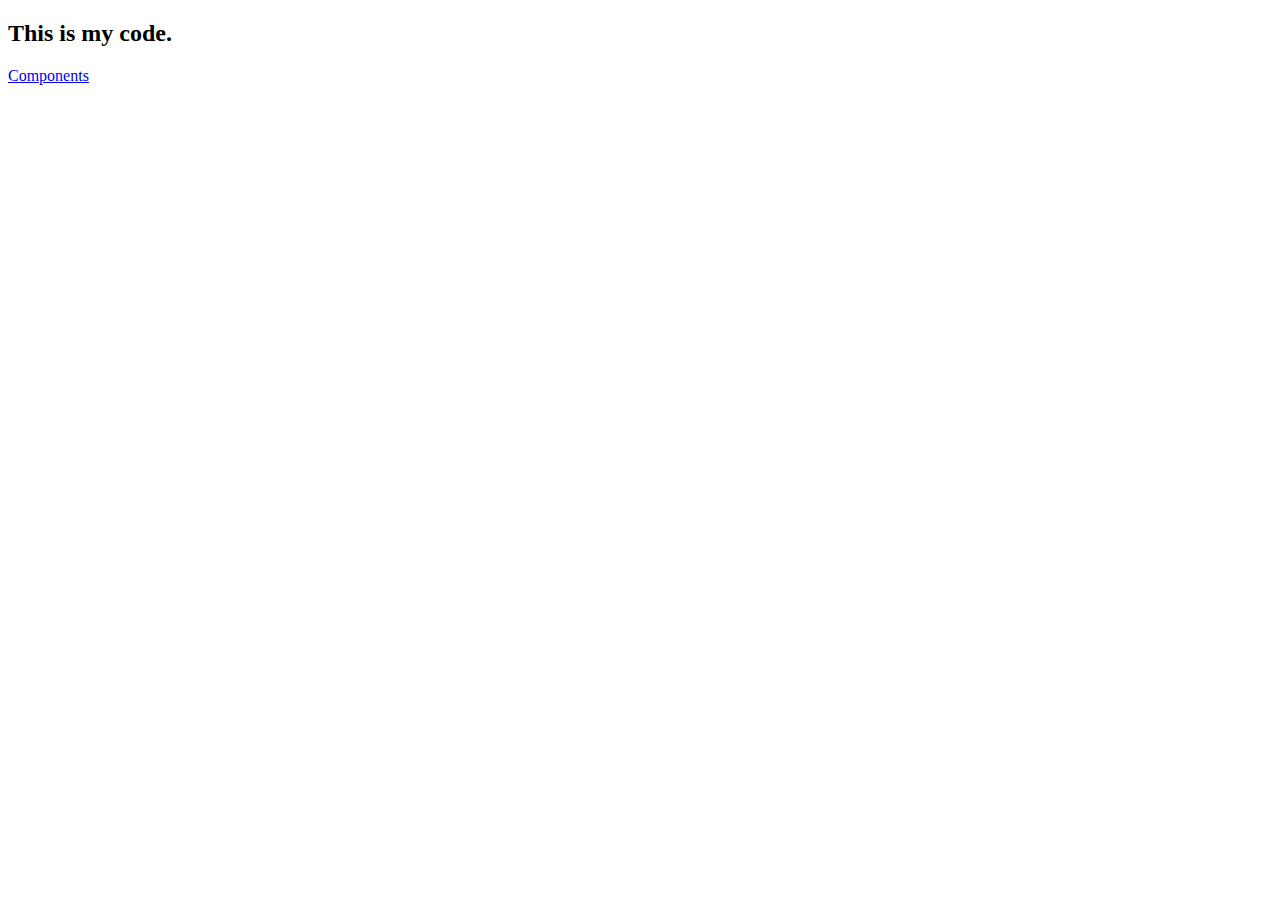
<file: index.html>
<!DOCTYPE html>
<html lang="en">

<head>
  <meta charset="UTF-8">
  <meta name="viewport" content="width=device-width, initial-scale=1.0">
  <meta http-equiv="X-UA-Compatible" content="ie=edge">
  <title>Mobile App Development</title>

  <link rel="stylesheet" href="style.css" />
</head>

<body>
  <h2>This is my code.</h2>
  <a href="./components/components.html">Components</a>
</body>

</html>
</file>
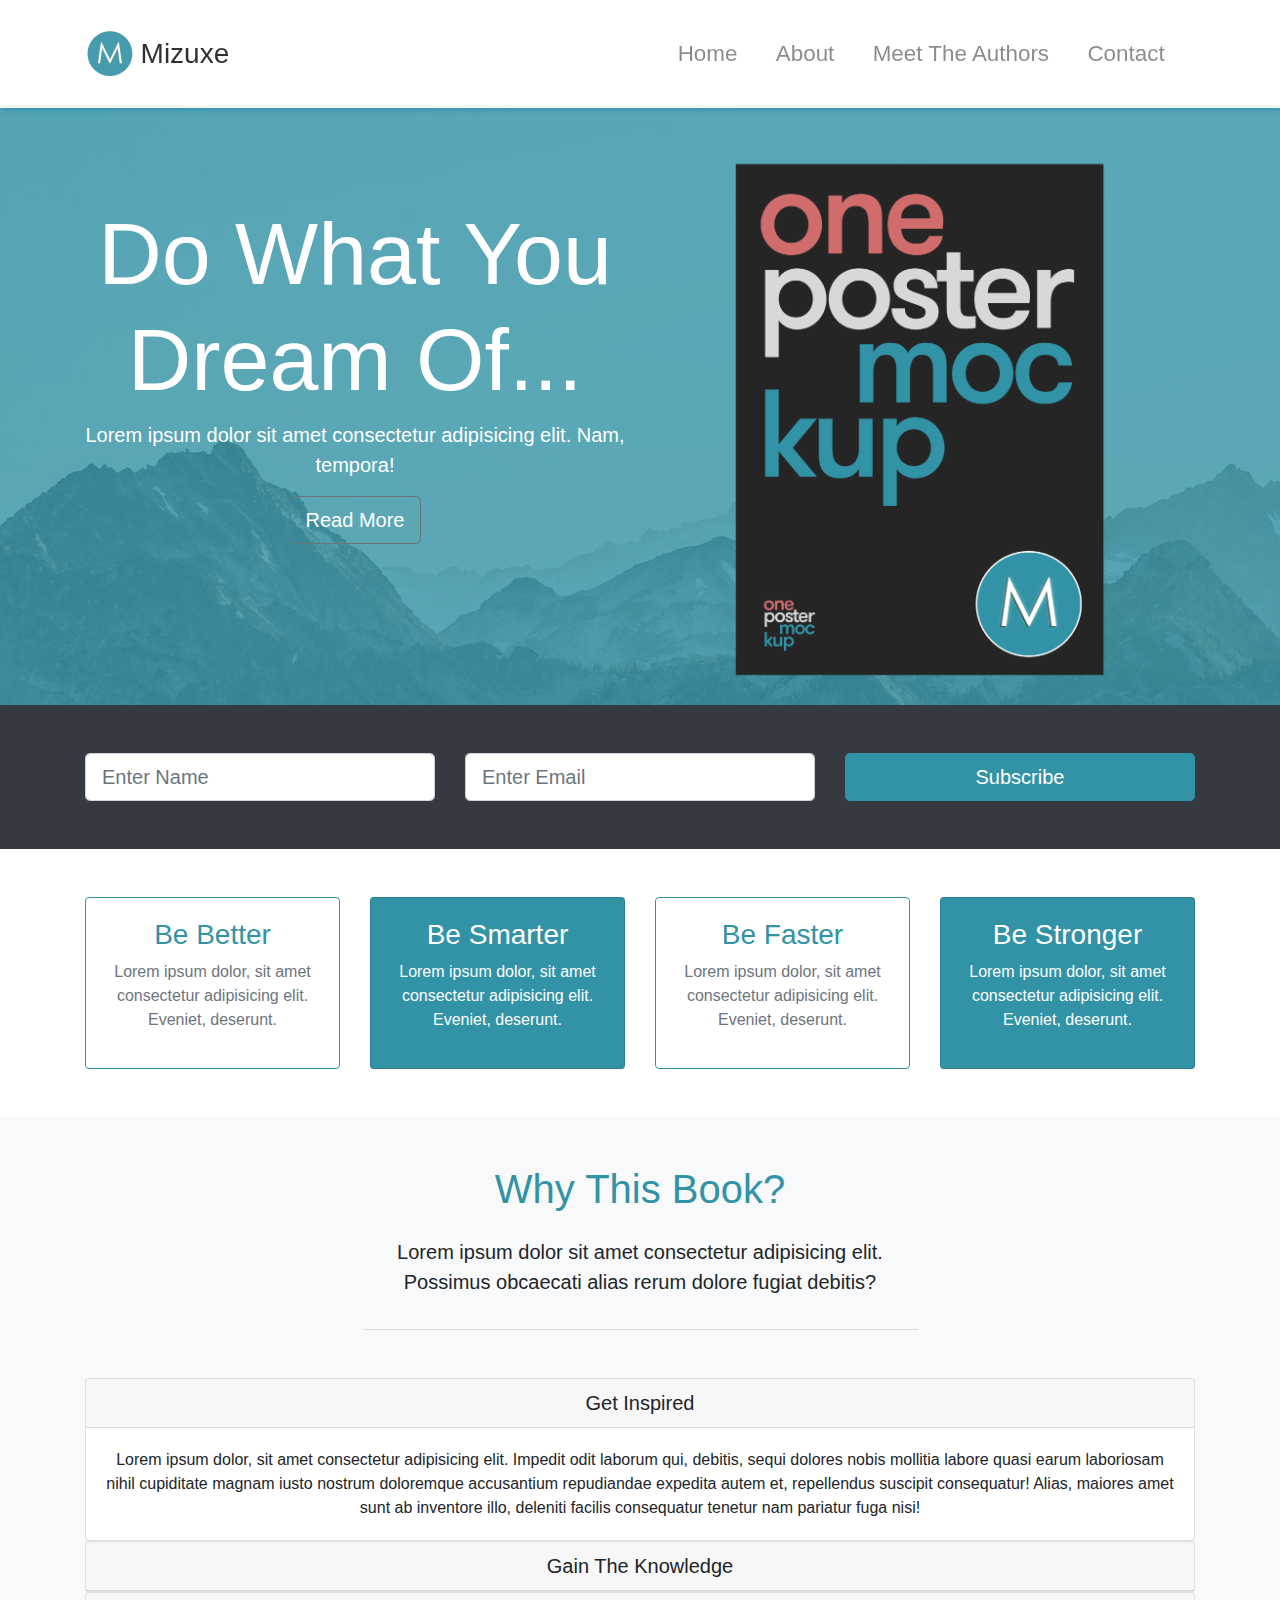
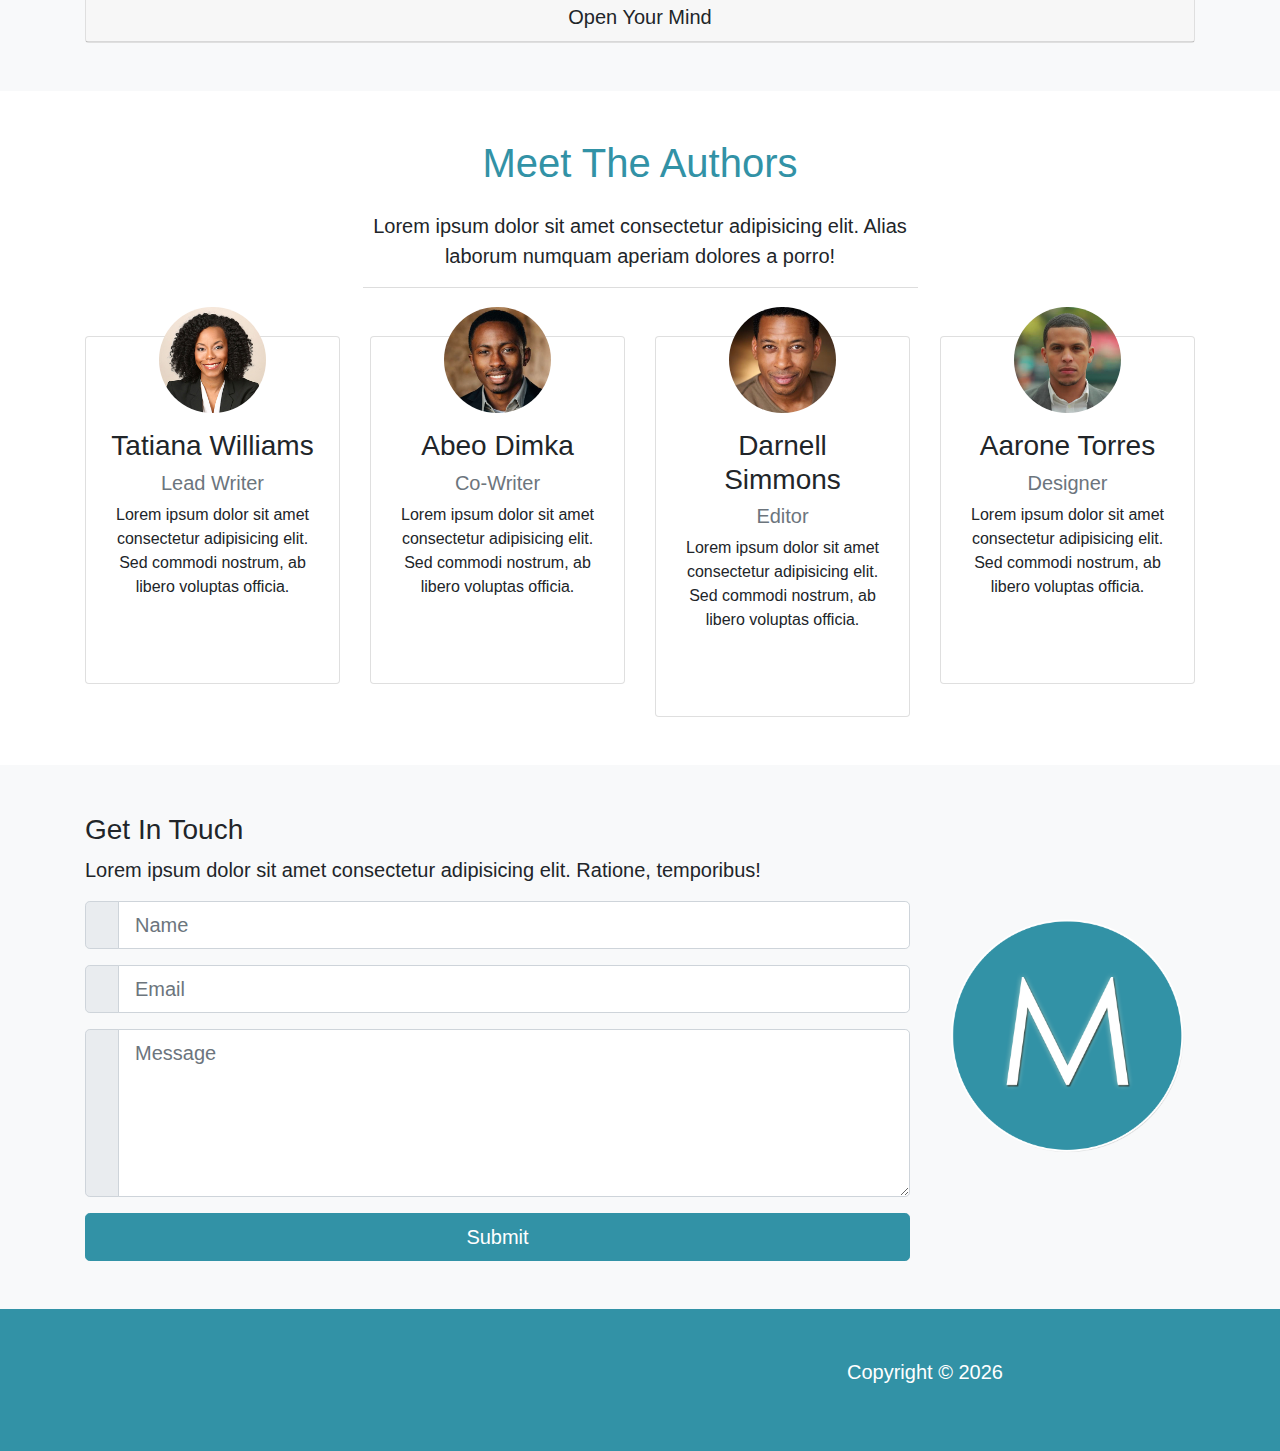
<file: mizuxe/index.html>
<!DOCTYPE html>
<html lang="en">

<head>
  <meta charset="UTF-8">
  <meta name="viewport" content="width=device-width, initial-scale=1.0">
  <meta http-equiv="X-UA-Compatible" content="ie=edge">
  <link rel="stylesheet" href="https://use.fontawesome.com/releases/v5.0.13/css/all.css" integrity="sha384-DNOHZ68U8hZfKXOrtjWvjxusGo9WQnrNx2sqG0tfsghAvtVlRW3tvkXWZh58N9jp"
    crossorigin="anonymous">
  <link rel="stylesheet" href="css/bootstrap.css">
  <link rel="stylesheet" href="css/style.css">
  <title>Bootstrap Theme</title>
</head>

<body id="home" data-spy="scroll" data-target="#main-nav">
  <nav class="navbar navbar-expand-md navbar-light fixed-top py-4" id="main-nav">
    <div class="container">
      <a href="#home" class="navbar-brand">
        <img src="img/mlogo.png" width="50" height="50" alt="">
        <h3 class="d-inline align-middle">Mizuxe</h3>
      </a>
      <button class="navbar-toggler" data-toggle="collapse" data-target="#navbarCollapse">
        <span class="navbar-toggler-icon"></span>
      </button>
      <div class="collapse navbar-collapse" id="navbarCollapse">
        <ul class="navbar-nav ml-auto">
          <li class="nav-item">
            <a href="#home" class="nav-link">Home</a>
          </li>
          <li class="nav-item">
            <a href="#about" class="nav-link">About</a>
          </li>
          <li class="nav-item">
            <a href="#authors" class="nav-link">Meet The Authors</a>
          </li>
          <li class="nav-item">
            <a href="#contact" class="nav-link">Contact</a>
          </li>
        </ul>
      </div>
    </div>
  </nav>

  <!-- SHOWCASE -->
  <section id="showcase" class="py-5">
    <div class="primary-overlay text-white">
      <div class="container">
        <div class="row">
          <div class="col-lg-6 text-center">
            <h1 class="display-2 mt-5 pt-5">
              Do What You Dream Of...
            </h1>
            <p class="lead">Lorem ipsum dolor sit amet consectetur adipisicing elit. Nam, tempora!</p>
            <a href="#" class="btn btn-outline-secondary btn-lg text-white">
              <i class="fas fa-arrow-right"></i> Read More
            </a>
          </div>
          <div class="col-lg-6">
            <img src="img/book.png" alt="" class="img-fluid d-none d-lg-block">
          </div>
        </div>
      </div>
    </div>
  </section>

  <!-- NEWSLETTER -->
  <section id="newsletter" class="bg-dark text-white py-5">
    <div class="container">
      <div class="row">
        <div class="col-md-4">
          <input type="text" class="form-control form-control-lg mb-resp" placeholder="Enter Name">
        </div>
        <div class="col-md-4">
          <input type="email" class="form-control form-control-lg mb-resp" placeholder="Enter Email">
        </div>
        <div class="col-md-4">
          <button class="btn btn-primary btn-lg btn-block">
            <i class="fas fa-envelope-open-o"></i> Subscribe
          </button>
        </div>
      </div>
    </div>
  </section>

  <!-- BOXES -->
  <section id="boxes" class="py-5">
    <div class="container">
      <div class="row">
        <div class="col-md-3">
          <div class="card text-center border-primary mb-resp">
            <div class="card-body">
              <h3 class="text-primary">Be Better</h3>
              <p class="text-muted">Lorem ipsum dolor, sit amet consectetur adipisicing elit. Eveniet, deserunt.</p>
            </div>
          </div>
        </div>
        <div class="col-md-3">
          <div class="card text-center bg-primary text-white mb-resp">
            <div class="card-body">
              <h3>Be Smarter</h3>
              <p>Lorem ipsum dolor, sit amet consectetur adipisicing elit. Eveniet, deserunt.</p>
            </div>
          </div>
        </div>
        <div class="col-md-3">
          <div class="card text-center border-primary mb-resp">
            <div class="card-body">
              <h3 class="text-primary">Be Faster</h3>
              <p class="text-muted">Lorem ipsum dolor, sit amet consectetur adipisicing elit. Eveniet, deserunt.</p>
            </div>
          </div>
        </div>
        <div class="col-md-3">
          <div class="card text-center bg-primary text-white">
            <div class="card-body">
              <h3>Be Stronger</h3>
              <p>Lorem ipsum dolor, sit amet consectetur adipisicing elit. Eveniet, deserunt.</p>
            </div>
          </div>
        </div>
      </div>
    </div>
  </section>

  <!-- ABOUT / WHY SECTION -->
  <section id="about" class="py-5 text-center bg-light">
    <div class="container">
      <div class="row">
        <div class="col">
          <div class="info-header mb-5">
            <h1 class="text-primary pb-3">
              Why This Book?
            </h1>
            <p class="lead pb-3">
              Lorem ipsum dolor sit amet consectetur adipisicing elit. Possimus obcaecati alias rerum dolore fugiat debitis?
            </p>
          </div>

          <!-- ACCORDION -->
          <div id="accordion">
            <div class="card">
              <div class="card-header">
                <h5 class="mb-0">
                  <div href="#collapse1" data-toggle="collapse" data-parent="#accordion">
                    <i class="fas fa-arrow-circle-down"></i> Get Inspired
                  </div>
                </h5>
              </div>

              <div id="collapse1" class="collapse show">
                <div class="card-body">
                  Lorem ipsum dolor, sit amet consectetur adipisicing elit. Impedit odit laborum qui, debitis, sequi dolores nobis mollitia
                  labore quasi earum laboriosam nihil cupiditate magnam iusto nostrum doloremque accusantium repudiandae
                  expedita autem et, repellendus suscipit consequatur! Alias, maiores amet sunt ab inventore illo, deleniti
                  facilis consequatur tenetur nam pariatur fuga nisi!
                </div>
              </div>
            </div>

            <div class="card">
              <div class="card-header">
                <h5 class="mb-0">
                  <div href="#collapse2" data-toggle="collapse" data-parent="#accordion">
                    <i class="fas fa-arrow-circle-down"></i> Gain The Knowledge
                  </div>
                </h5>
              </div>

              <div id="collapse2" class="collapse">
                <div class="card-body">
                  Lorem ipsum dolor, sit amet consectetur adipisicing elit. Impedit odit laborum qui, debitis, sequi dolores nobis mollitia
                  labore quasi earum laboriosam nihil cupiditate magnam iusto nostrum doloremque accusantium repudiandae
                  expedita autem et, repellendus suscipit consequatur! Alias, maiores amet sunt ab inventore illo, deleniti
                  facilis consequatur tenetur nam pariatur fuga nisi!
                </div>
              </div>
            </div>

            <div class="card">
              <div class="card-header">
                <h5 class="mb-0">
                  <div href="#collapse3" data-toggle="collapse" data-parent="#accordion">
                    <i class="fas fa-arrow-circle-down"></i> Open Your Mind
                  </div>
                </h5>
              </div>

              <div id="collapse3" class="collapse">
                <div class="card-body">
                  Lorem ipsum dolor, sit amet consectetur adipisicing elit. Impedit odit laborum qui, debitis, sequi dolores nobis mollitia
                  labore quasi earum laboriosam nihil cupiditate magnam iusto nostrum doloremque accusantium repudiandae
                  expedita autem et, repellendus suscipit consequatur! Alias, maiores amet sunt ab inventore illo, deleniti
                  facilis consequatur tenetur nam pariatur fuga nisi!
                </div>
              </div>
            </div>
          </div>
        </div>
      </div>
    </div>
  </section>

  <!-- AUTHORS -->
  <section id="authors" class="my-5 text-center">
    <div class="container">
      <div class="row">
        <div class="col">
          <div class="info-header mb-5">
            <h1 class="text-primary pb-3">
              Meet The Authors
            </h1>
            <p class="lead">
              Lorem ipsum dolor sit amet consectetur adipisicing elit. Alias laborum numquam aperiam dolores a porro!
            </p>
          </div>
        </div>
      </div>

      <div class="row">
        <div class="col-lg-3 col-md-6">
          <div class="card">
            <div class="card-body">
              <img src="img/person1.jpg" alt="" class="img-fluid rounded-circle w-50 mb-3">
              <h3>Tatiana Williams</h3>
              <h5 class="text-muted">Lead Writer</h5>
              <p>Lorem ipsum dolor sit amet consectetur adipisicing elit. Sed commodi nostrum, ab libero voluptas officia.</p>
              <div class="d-flex justify-content-center">
                <div class="p-4">
                  <a href="http://facebook.com">
                    <i class="fab fa-facebook"></i>
                  </a>
                </div>
                <div class="p-4">
                  <a href="http://twitter.com">
                    <i class="fab fa-twitter"></i>
                  </a>
                </div>
                <div class="p-4">
                  <a href="http://instagram.com">
                    <i class="fab fa-instagram"></i>
                  </a>
                </div>

              </div>
            </div>
          </div>
        </div>

        <div class="col-lg-3 col-md-6">
          <div class="card">
            <div class="card-body">
              <img src="img/person2.jpg" alt="" class="img-fluid rounded-circle w-50 mb-3">
              <h3>Abeo Dimka</h3>
              <h5 class="text-muted">Co-Writer</h5>
              <p>Lorem ipsum dolor sit amet consectetur adipisicing elit. Sed commodi nostrum, ab libero voluptas officia.</p>
              <div class="d-flex justify-content-center">
                <div class="p-4">
                  <a href="http://facebook.com">
                    <i class="fab fa-facebook"></i>
                  </a>
                </div>
                <div class="p-4">
                  <a href="http://twitter.com">
                    <i class="fab fa-twitter"></i>
                  </a>
                </div>
                <div class="p-4">
                  <a href="http://instagram.com">
                    <i class="fab fa-instagram"></i>
                  </a>
                </div>

              </div>
            </div>
          </div>
        </div>

        <div class="col-lg-3 col-md-6">
          <div class="card">
            <div class="card-body">
              <img src="img/person3.jpg" alt="" class="img-fluid rounded-circle w-50 mb-3">
              <h3>Darnell Simmons</h3>
              <h5 class="text-muted">Editor</h5>
              <p>Lorem ipsum dolor sit amet consectetur adipisicing elit. Sed commodi nostrum, ab libero voluptas officia.</p>
              <div class="d-flex justify-content-center">
                <div class="p-4">
                  <a href="http://facebook.com">
                    <i class="fab fa-facebook"></i>
                  </a>
                </div>
                <div class="p-4">
                  <a href="http://twitter.com">
                    <i class="fab fa-twitter"></i>
                  </a>
                </div>
                <div class="p-4">
                  <a href="http://instagram.com">
                    <i class="fab fa-instagram"></i>
                  </a>
                </div>

              </div>
            </div>
          </div>
        </div>

        <div class="col-lg-3 col-md-6">
          <div class="card">
            <div class="card-body">
              <img src="img/person4.jpg" alt="" class="img-fluid rounded-circle w-50 mb-3">
              <h3>Aarone Torres</h3>
              <h5 class="text-muted">Designer</h5>
              <p>Lorem ipsum dolor sit amet consectetur adipisicing elit. Sed commodi nostrum, ab libero voluptas officia.</p>
              <div class="d-flex justify-content-center">
                <div class="p-4">
                  <a href="http://facebook.com">
                    <i class="fab fa-facebook"></i>
                  </a>
                </div>
                <div class="p-4">
                  <a href="http://twitter.com">
                    <i class="fab fa-twitter"></i>
                  </a>
                </div>
                <div class="p-4">
                  <a href="http://instagram.com">
                    <i class="fab fa-instagram"></i>
                  </a>
                </div>

              </div>
            </div>
          </div>
        </div>
      </div>
    </div>
  </section>

  <!-- CONTACT -->
  <section id="contact" class="bg-light py-5">
    <div class="container">
      <div class="row">
        <div class="col-lg-9">
          <h3>Get In Touch</h3>
          <p class="lead">Lorem ipsum dolor sit amet consectetur adipisicing elit. Ratione, temporibus!</p>
          <form>
            <div class="input-group input-group-lg mb-3">
              <div class="input-group-prepend">
                <span class="input-group-text">
                  <i class="fas fa-user"></i>
                </span>
              </div>
              <input type="text" class="form-control" placeholder="Name">
            </div>

            <div class="input-group input-group-lg mb-3">
              <div class="input-group-prepend">
                <span class="input-group-text">
                  <i class="fas fa-envelope"></i>
                </span>
              </div>
              <input type="text" class="form-control" placeholder="Email">
            </div>

            <div class="input-group input-group-lg mb-3">
              <div class="input-group-prepend">
                <span class="input-group-text">
                  <i class="fas fa-pencil-alt"></i>
                </span>
              </div>
              <textarea class="form-control" placeholder="Message" rows="5"></textarea>
            </div>

            <input type="submit" value="Submit" class="btn btn-primary btn-block btn-lg">
          </form>
        </div>

        <div class="col-lg-3 align-self-center">
          <img src="img/mlogo.png" alt="" class="img-fluid">
        </div>
      </div>
    </div>
  </section>

  <!-- FOOTER -->
  <footer id="main-footer" class="py-5 bg-primary text-white">
    <div class="container">
      <div class="row text-center">
        <div class="col-md-6 ml-auto">
          <p class="lead">
            Copyright &copy;
            <span id="year"></span>
          </p>
        </div>
      </div>
    </div>
  </footer>


  <script src="http://code.jquery.com/jquery-3.3.1.min.js" integrity="sha256-FgpCb/KJQlLNfOu91ta32o/NMZxltwRo8QtmkMRdAu8="
    crossorigin="anonymous"></script>
  <script src="https://cdnjs.cloudflare.com/ajax/libs/popper.js/1.14.3/umd/popper.min.js" integrity="sha384-ZMP7rVo3mIykV+2+9J3UJ46jBk0WLaUAdn689aCwoqbBJiSnjAK/l8WvCWPIPm49"
    crossorigin="anonymous"></script>
  <script src="https://stackpath.bootstrapcdn.com/bootstrap/4.1.1/js/bootstrap.min.js" integrity="sha384-smHYKdLADwkXOn1EmN1qk/HfnUcbVRZyYmZ4qpPea6sjB/pTJ0euyQp0Mk8ck+5T"
    crossorigin="anonymous"></script>

  <script>
    // Get the current year for the copyright
    $('#year').text(new Date().getFullYear());

    // Init Scrollspy
    $('body').scrollspy({ target: '#main-nav' });

    // Smooth Scrolling
    $("#main-nav a").on('click', function (event) {
      if (this.hash !== "") {
        event.preventDefault();

        const hash = this.hash;

        $('html, body').animate({
          scrollTop: $(hash).offset().top
        }, 800, function () {

          window.location.hash = hash;
        });
      }
    });
  </script>
</body>

</html>
</file>
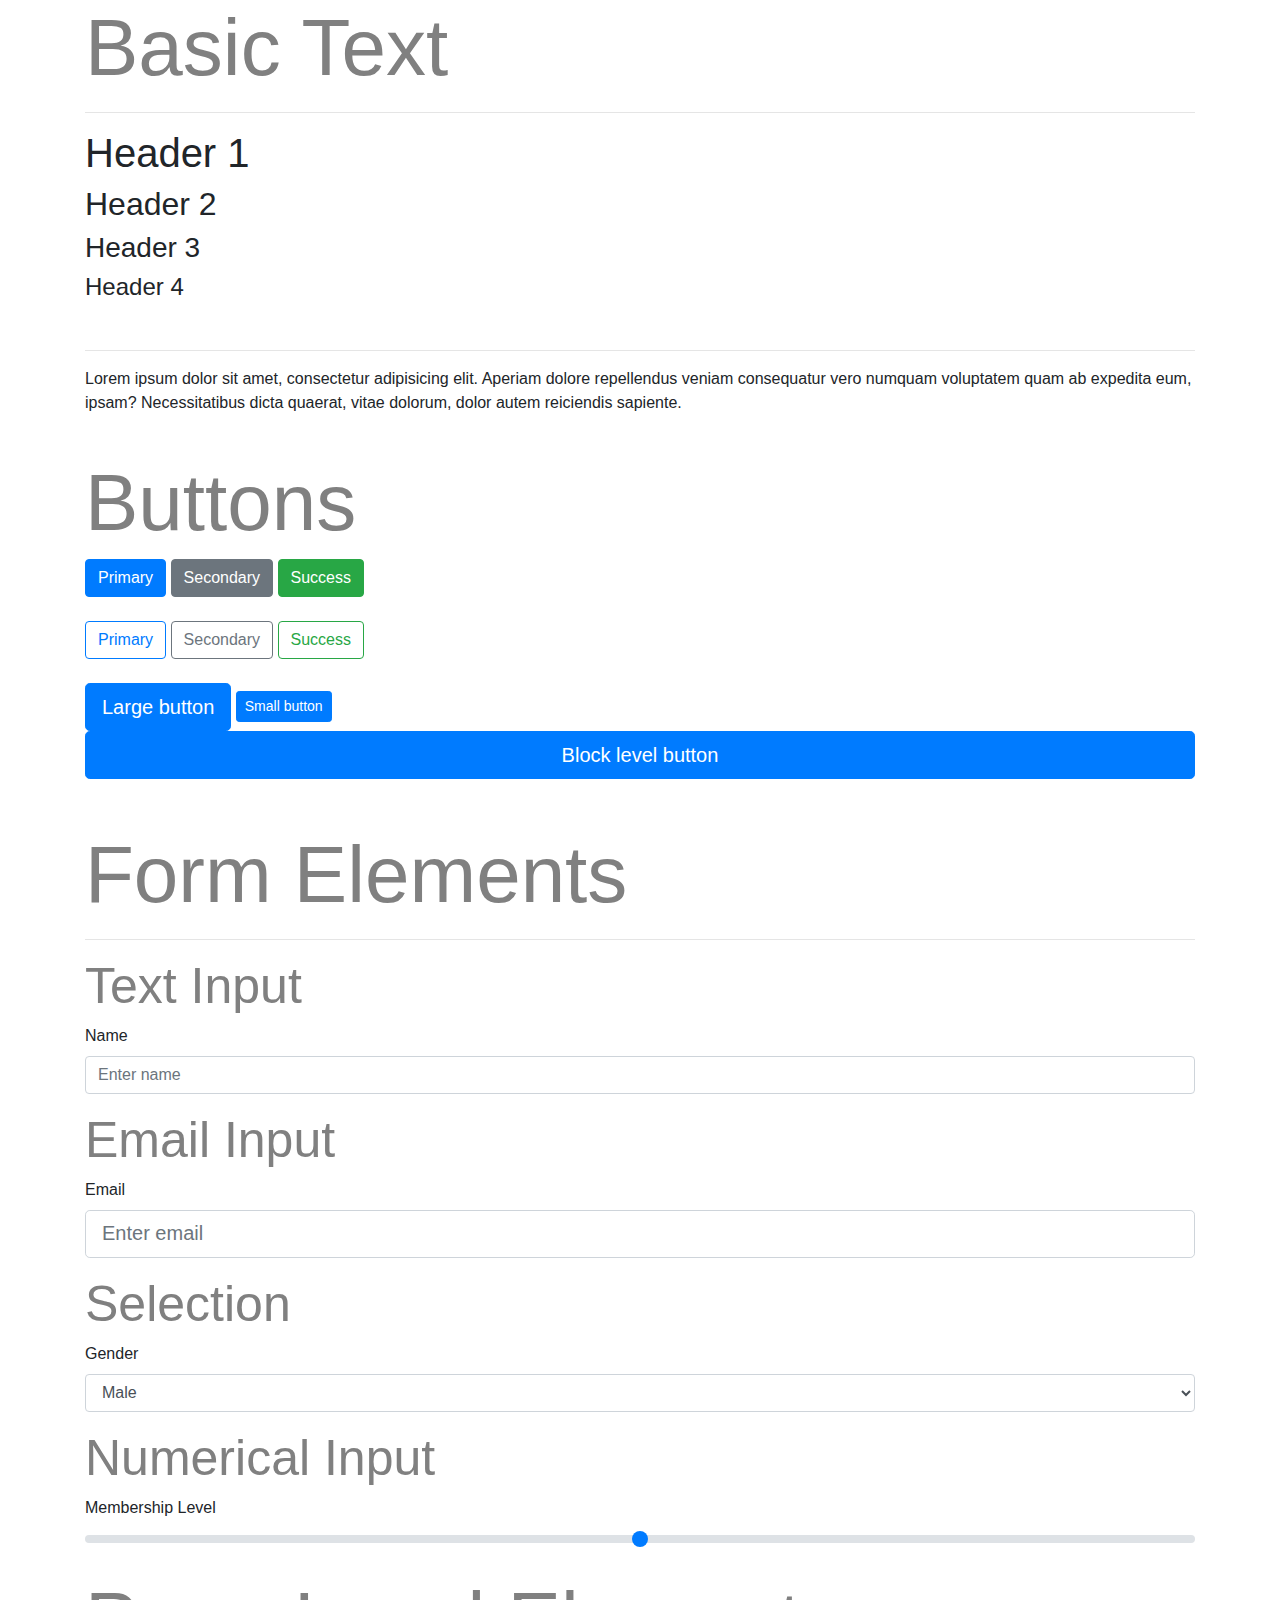
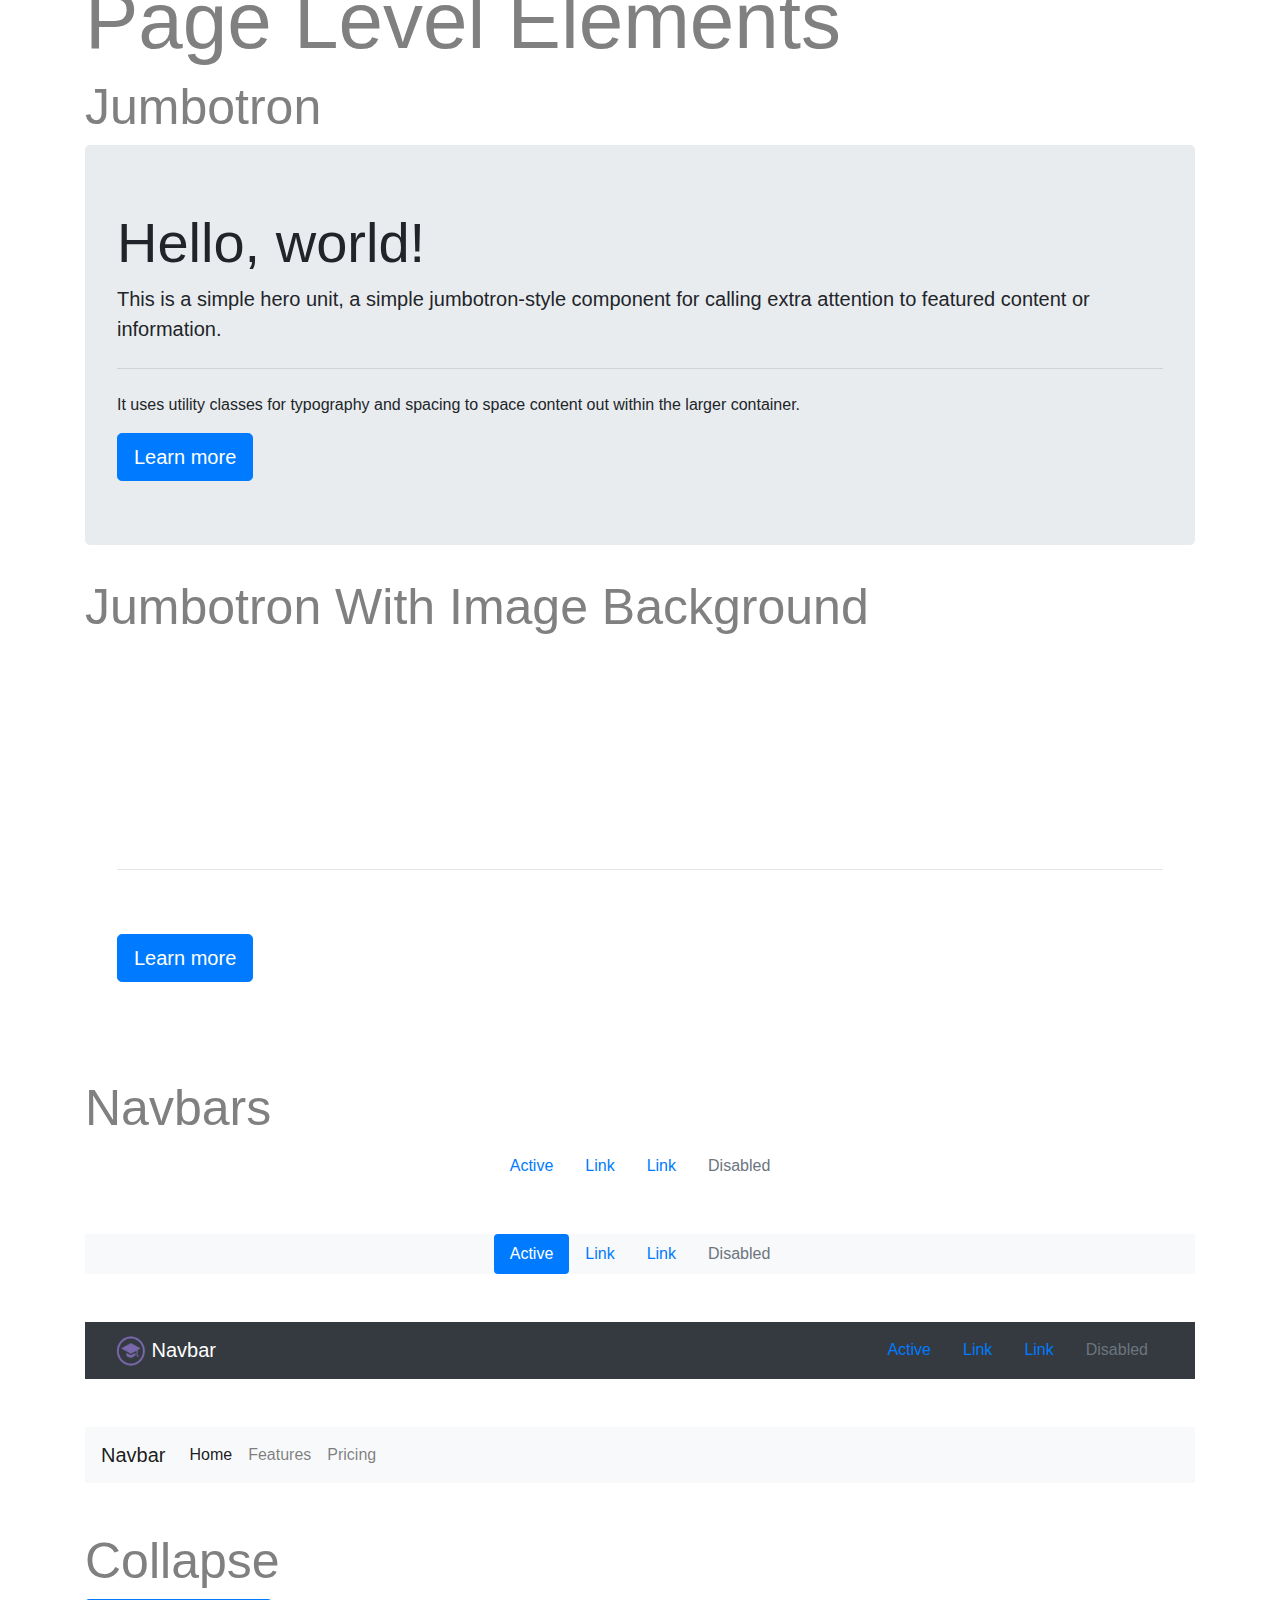
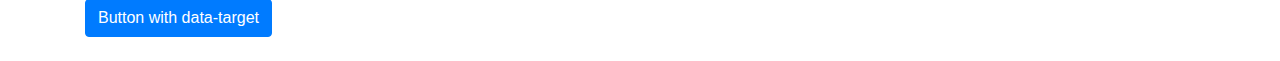
<file: bootstrapExamples.html>
<!DOCTYPE html>
<html lang="en">

<head>
  <meta charset="UTF-8">
  <meta name="viewport" content="width=device-width, initial-scale=1.0">
  <meta http-equiv="X-UA-Compatible" content="ie=edge">
  <link rel="stylesheet" href="https://stackpath.bootstrapcdn.com/bootstrap/4.3.1/css/bootstrap.min.css" integrity="sha384-ggOyR0iXCbMQv3Xipma34MD+dH/1fQ784/j6cY/iJTQUOhcWr7x9JvoRxT2MZw1T"
    crossorigin="anonymous">
  <link rel="stylesheet" href="style.css" />
  <title>basic bootstrap</title>
</head>

<body>
  <div class="container">
    <h1 class="display1">Basic Text</h1>
    <hr/>
    <h1>Header 1</h1>
    <h2>Header 2</h2>
    <h3>Header 3</h3>
    <h4>Header 4</h4>

    <br/>

    <hr/>
    <p>
      Lorem ipsum dolor sit amet, consectetur adipisicing elit. Aperiam dolore repellendus veniam consequatur vero numquam voluptatem
      quam ab expedita eum, ipsam? Necessitatibus dicta quaerat, vitae dolorum, dolor autem reiciendis sapiente.
    </p>

    <br/>

    <h1 class="display1">Buttons</h1>
    <button class="btn btn-primary" type="button">Primary</button>
    <button class="btn btn-secondary">Secondary</button>
    <button class="btn btn-success">Success</button>
    <br/>
    <br/>
    <button type="button" class="btn btn-outline-primary">Primary</button>
    <button type="button" class="btn btn-outline-secondary">Secondary</button>
    <button type="button" class="btn btn-outline-success">Success</button>
    <br/>
    <br/>
    <button type="button" class="btn btn-primary btn-lg">Large button</button>
    <button type="button" class="btn btn-primary btn-sm">Small button</button>
    <br/>

    <button type="button" class="btn btn-primary btn-lg btn-block">Block level button</button>

    <br/>
    <br/>

    <h1 class="display1">Form Elements</h1>
    <hr/>
    <form>
      <h1 class="display3">Text Input</h1>
      <div class="form-group">
        <label for="name">Name</label>
        <input id="name" class="form-control" type="text" placeholder="Enter name">
      </div>

      <h1 class="display3">Email Input</h1>
      <div class="form-group">
        <label for="email">Email</label>
        <input id="name" type="email" class="form-control form-control-lg" type="text" placeholder="Enter email">
      </div>

      <h1 class="display3">Selection</h1>
      <div class="form-group">
        <label for="gender">Gender</label>
        <select class="form-control" id="gender">
          <option>Male</option>
          <option>Female</option>
        </select>
      </div>

      <h1 class="display3">Numerical Input</h1>
      <div class="form-group">
        <label for="membership">Membership Level</label>
        <input class="custom-range" type="range">
      </div>
    </form>

    <h1 class="display1">Page Level Elements</h1>
    <h1 class="display3">Jumbotron</h1>
    <div class="jumbotron">
      <h1 class="display-4">Hello, world!</h1>
      <p class="lead">This is a simple hero unit, a simple jumbotron-style component for calling extra attention to featured content or information.</p>
      <hr class="my-4">
      <p>It uses utility classes for typography and spacing to space content out within the larger container.</p>
      <a class="btn btn-primary btn-lg" href="#" role="button">Learn more</a>
    </div>

    <h1 class="display3">Jumbotron With Image Background</h1>
    <div id="imageJumbotron" class="jumbotron">
      <h1 class="display-4">Hello, world!</h1>
      <p class="lead">This is a simple hero unit, a simple jumbotron-style component for calling extra attention to featured content or information.</p>
      <hr class="my-4">
      <p>It uses utility classes for typography and spacing to space content out within the larger container.</p>
      <a class="btn btn-primary btn-lg" href="#" role="button">Learn more</a>
    </div>

    <h1 class="display3">Navbars</h1>
    <nav class="nav justify-content-center">
      <a class="nav-link active" href="#">Active</a>
      <a class="nav-link" href="#">Link</a>
      <a class="nav-link" href="#">Link</a>
      <a class="nav-link disabled" href="#" tabindex="-1" aria-disabled="true">Disabled</a>
    </nav>

    <br/>
    <br/>

    <nav class="nav justify-content-center nav-pills bg-light">
      <a class="nav-link active" href="#">Active</a>
      <a class="nav-link" href="#">Link</a>
      <a class="nav-link" href="#">Link</a>
      <a class="nav-link disabled" href="#" tabindex="-1" aria-disabled="true">Disabled</a>
    </nav>

    <br/>
    <br/>

    <nav class="navbar navbar-dark bg-dark">
      <div class="container">
        <a class="navbar-brand mb-0 h1" href="#">
          <img src="./images/icon.png" width="30" height="30" alt=""> Navbar
        </a>
        <nav class="nav">
          <a class="nav-link active" href="#">Active</a>
          <a class="nav-link" href="#">Link</a>
          <a class="nav-link" href="#">Link</a>
          <a class="nav-link disabled" href="#" tabindex="-1" aria-disabled="true">Disabled</a>
      </div>
      </nav>
    </nav>

    <br/>
    <br/>

    <nav class="navbar navbar-expand-lg navbar-light bg-light">
      <a class="navbar-brand" href="#">Navbar</a>
      <button class="navbar-toggler" type="button" data-toggle="collapse" data-target="#navbarNav" aria-controls="navbarNav" aria-expanded="false"
        aria-label="Toggle navigation">
        <span class="navbar-toggler-icon"></span>
      </button>

      <div class="collapse navbar-collapse" id="navbarNav">
        <ul class="navbar-nav">
          <li class="nav-item active">
            <a class="nav-link" href="#">Home
              <span class="sr-only">(current)</span>
            </a>
          </li>
          <li class="nav-item">
            <a class="nav-link" href="#">Features</a>
          </li>
          <li class="nav-item">
            <a class="nav-link" href="#">Pricing</a>
          </li>
        </ul>
      </div>
    </nav>

    <br/>
    <br/>

    <h1 class="display3">Collapse</h1>

    <button class="btn btn-primary" type="button" data-toggle="collapse" data-target="#collapseExample" aria-expanded="false"
      aria-controls="collapseExample">
      Button with data-target
    </button>

    <div class="collapse" id="collapseExample">
      <div class="card card-body">
        Anim pariatur cliche reprehenderit, enim eiusmod high life accusamus terry richardson ad squid. Nihil anim keffiyeh helvetica,
        craft beer labore wes anderson cred nesciunt sapiente ea proident.
      </div>
    </div>

    <br/>
    <br/>


  </div>

  <script src="https://code.jquery.com/jquery-3.3.1.slim.min.js" integrity="sha384-q8i/X+965DzO0rT7abK41JStQIAqVgRVzpbzo5smXKp4YfRvH+8abtTE1Pi6jizo"
    crossorigin="anonymous"></script>
  <script src="https://cdnjs.cloudflare.com/ajax/libs/popper.js/1.14.7/umd/popper.min.js" integrity="sha384-UO2eT0CpHqdSJQ6hJty5KVphtPhzWj9WO1clHTMGa3JDZwrnQq4sF86dIHNDz0W1"
    crossorigin="anonymous"></script>
  <script src="https://stackpath.bootstrapcdn.com/bootstrap/4.3.1/js/bootstrap.min.js" integrity="sha384-JjSmVgyd0p3pXB1rRibZUAYoIIy6OrQ6VrjIEaFf/nJGzIxFDsf4x0xIM+B07jRM"
    crossorigin="anonymous"></script>
</body>

</html>
</file>
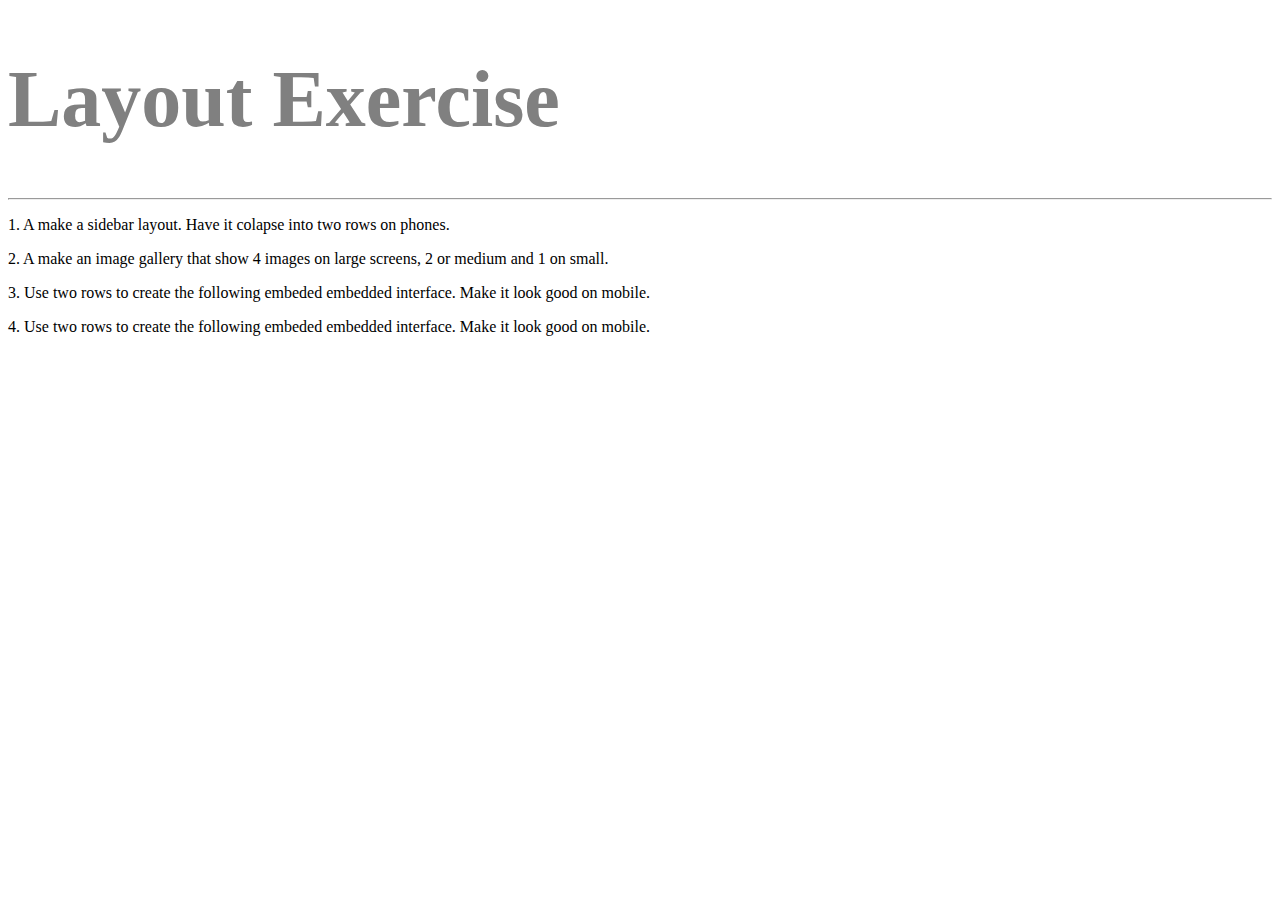
<file: layout/layout_excersize.html>
<!DOCTYPE html>
<html lang="en">

<head>
  <meta charset="UTF-8">
  <meta name="viewport" content="width=device-width, initial-scale=1.0">
  <meta http-equiv="X-UA-Compatible" content="ie=edge">
  <link rel="stylesheet" href="https://stackpath.bootstrapcdn.com/bootstrap/4.1.1/css/bootstrap.min.css" integrity="sha384-WskhaSGFgHYWDcbwN70/dfYBj47jz9qbsMId/iRN3ewGhXQFZCSftd1LZCfmhktB"
    crossorigin="anonymous">
  <link rel="stylesheet" href="./../style.css" />
  <style>
  </style>

  <title>Grid System</title>
</head>

<body>
  <h1 class="display1">Layout Exercise</h1>
  <hr/>
  <div class="container">
    <p class="lead">1. A make a sidebar layout. Have it colapse into two rows on phones.</p>
    <p class="lead">2. A make an image gallery that show 4 images on large screens, 2 or medium and 1 on small.</p>
    <p class="lead">3. Use two rows to create the following embeded embedded interface. Make it look good on mobile.</p>
    <p class="lead">4. Use two rows to create the following embeded embedded interface. Make it look good on mobile.</p>

    <script src="https://code.jquery.com/jquery-3.3.1.slim.min.js " integrity="sha384-q8i/X+965DzO0rT7abK41JStQIAqVgRVzpbzo5smXKp4YfRvH+8abtTE1Pi6jizo "
      crossorigin="anonymous "></script>
    <script src="https://cdnjs.cloudflare.com/ajax/libs/popper.js/1.14.3/umd/popper.min.js " integrity="sha384-ZMP7rVo3mIykV+2+9J3UJ46jBk0WLaUAdn689aCwoqbBJiSnjAK/l8WvCWPIPm49 "
      crossorigin="anonymous "></script>
    <script src="https://stackpath.bootstrapcdn.com/bootstrap/4.1.1/js/bootstrap.min.js " integrity="sha384-smHYKdLADwkXOn1EmN1qk/HfnUcbVRZyYmZ4qpPea6sjB/pTJ0euyQp0Mk8ck+5T "
      crossorigin="anonymous "></script>
</body>

</html>
</file>
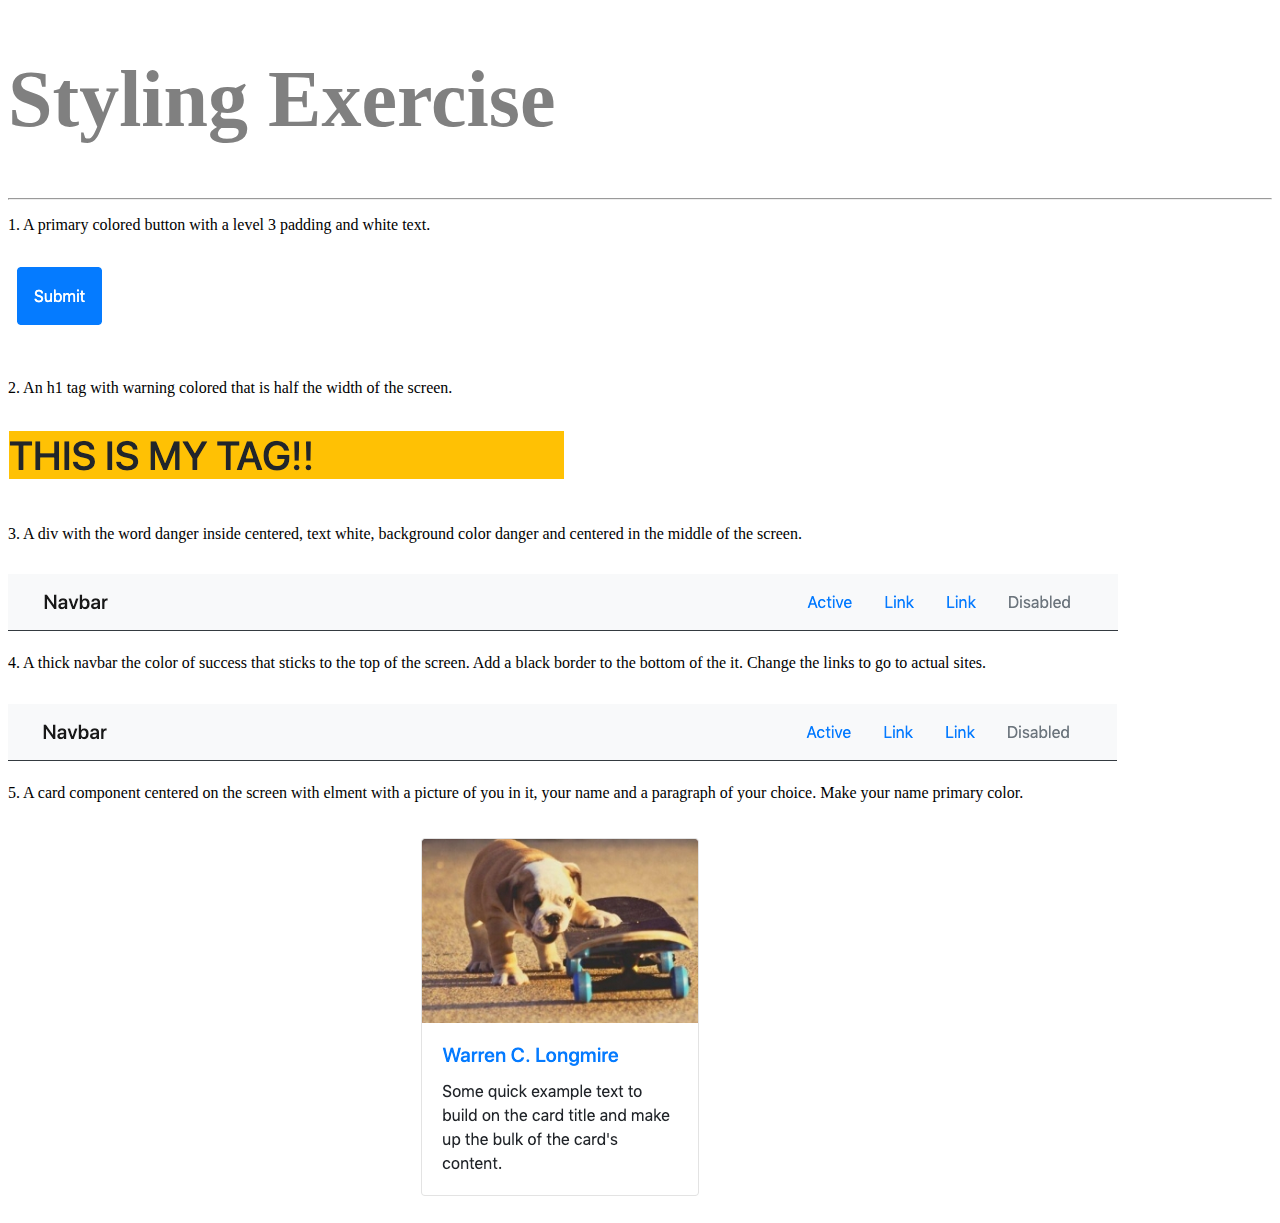
<file: styling/styling_excercise.html>
<!DOCTYPE html>
<html lang="en">

<head>
  <meta charset="UTF-8">
  <meta name="viewport" content="width=device-width, initial-scale=1.0">
  <meta http-equiv="X-UA-Compatible" content="ie=edge">
  <link rel="stylesheet" href="https://stackpath.bootstrapcdn.com/bootstrap/4.1.1/css/bootstrap.min.css" integrity="sha384-WskhaSGFgHYWDcbwN70/dfYBj47jz9qbsMId/iRN3ewGhXQFZCSftd1LZCfmhktB"
    crossorigin="anonymous">
  <link rel="stylesheet" href="./../style.css" />
  <title>Positioning</title>
</head>

<body>
  <h1 class="display1">Styling Exercise</h1>
  <hr/>
  <div class="container">
    <p class="lead">1. A primary colored button with a level 3 padding and white text.</p>
    <img src="ex1.png" />

    <br/>
    <br/>
    <p class="lead">2. An h1 tag with warning colored that is half the width of the screen.</p>
    <img src="ex2.png" />

    <br/>

    <p class="lead">3. A div with the word danger inside centered, text white, background color danger and centered in the middle of the
      screen.
    </p>
    <img src="ex3.png" />

    <br/>

    <p class="lead">4. A thick navbar the color of success that sticks to the top of the screen. Add a black border to the bottom of the
      it. Change the links to go to actual sites.
    </p>
    <img src="ex4.png" />


    <p class="lead">5. A card component centered on the screen with elment with a picture of you in it, your name and a paragraph of your
      choice. Make your name primary color.
    </p>
    <img src="ex5.png" />




    <script src="https://code.jquery.com/jquery-3.3.1.slim.min.js " integrity="sha384-q8i/X+965DzO0rT7abK41JStQIAqVgRVzpbzo5smXKp4YfRvH+8abtTE1Pi6jizo "
      crossorigin="anonymous "></script>
    <script src="https://cdnjs.cloudflare.com/ajax/libs/popper.js/1.14.3/umd/popper.min.js " integrity="sha384-ZMP7rVo3mIykV+2+9J3UJ46jBk0WLaUAdn689aCwoqbBJiSnjAK/l8WvCWPIPm49 "
      crossorigin="anonymous "></script>
    <script src="https://stackpath.bootstrapcdn.com/bootstrap/4.1.1/js/bootstrap.min.js " integrity="sha384-smHYKdLADwkXOn1EmN1qk/HfnUcbVRZyYmZ4qpPea6sjB/pTJ0euyQp0Mk8ck+5T "
      crossorigin="anonymous "></script>
</body>

</html>
</file>
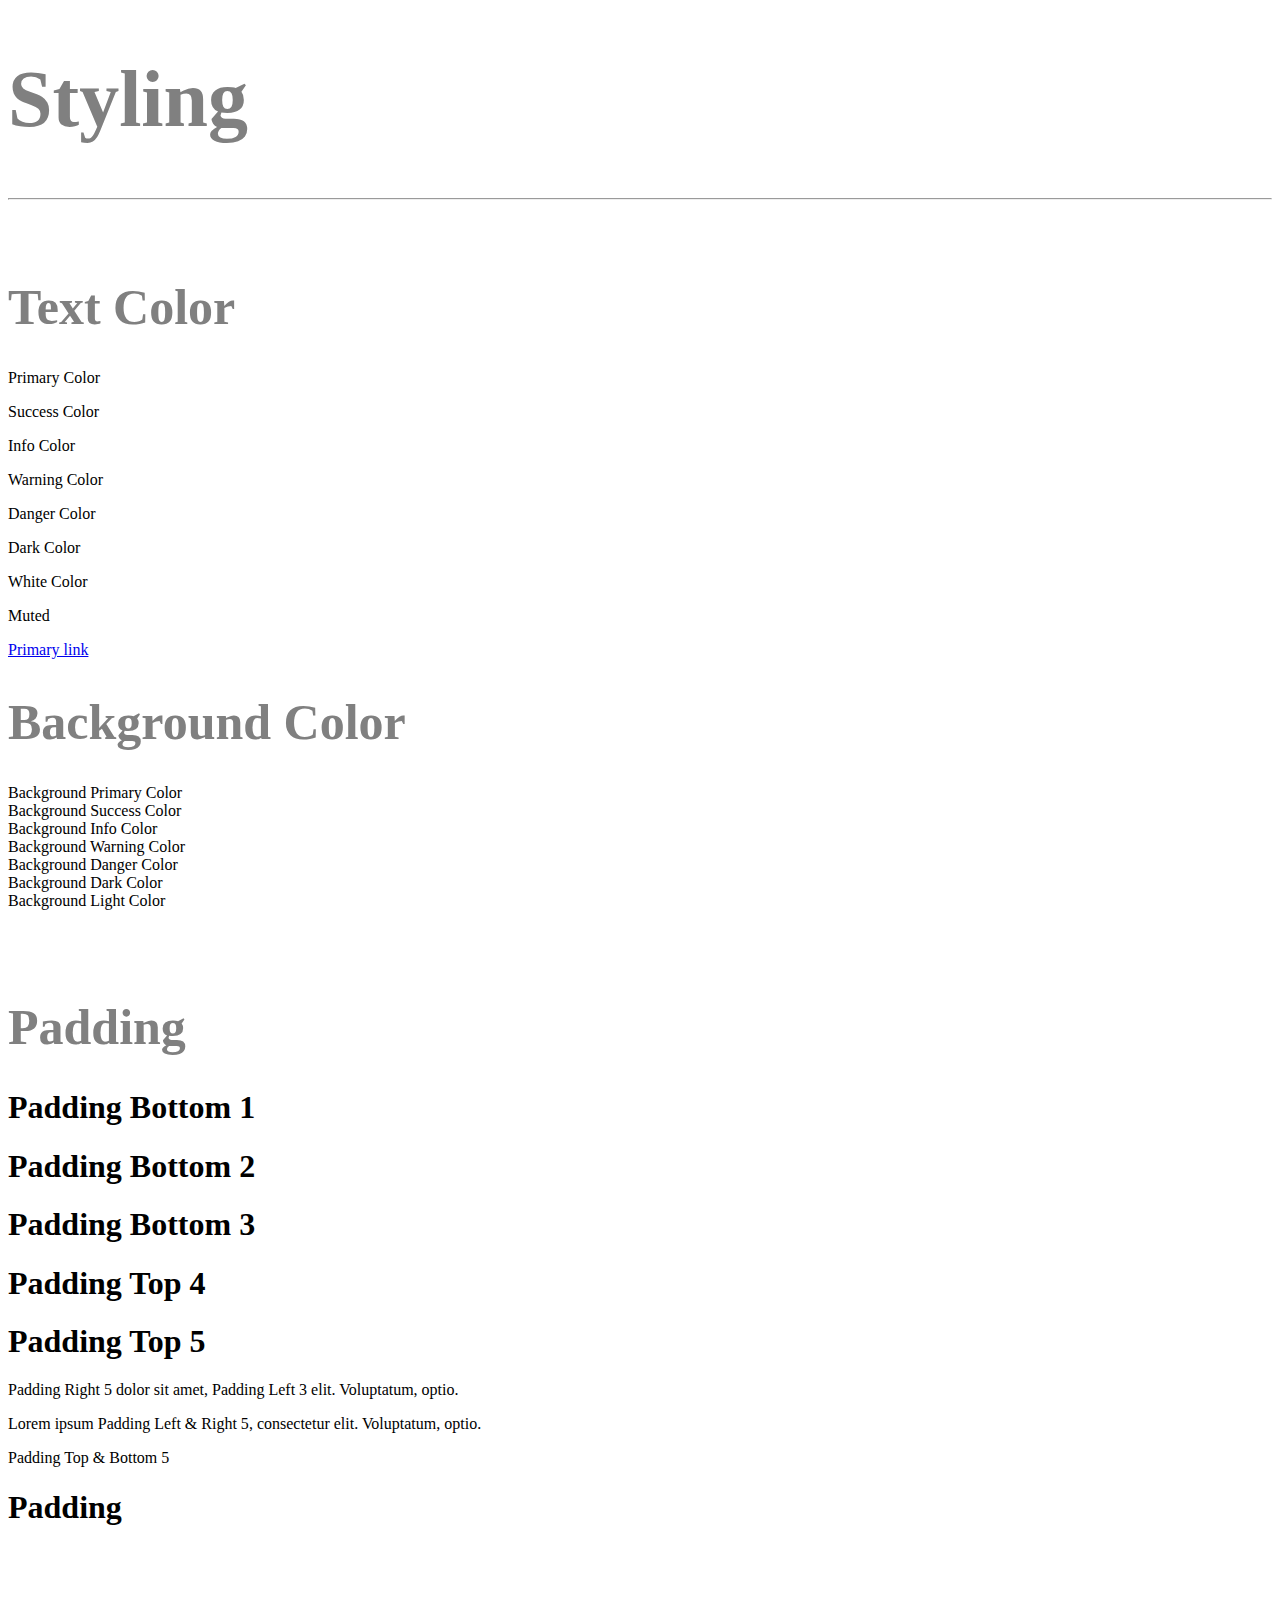
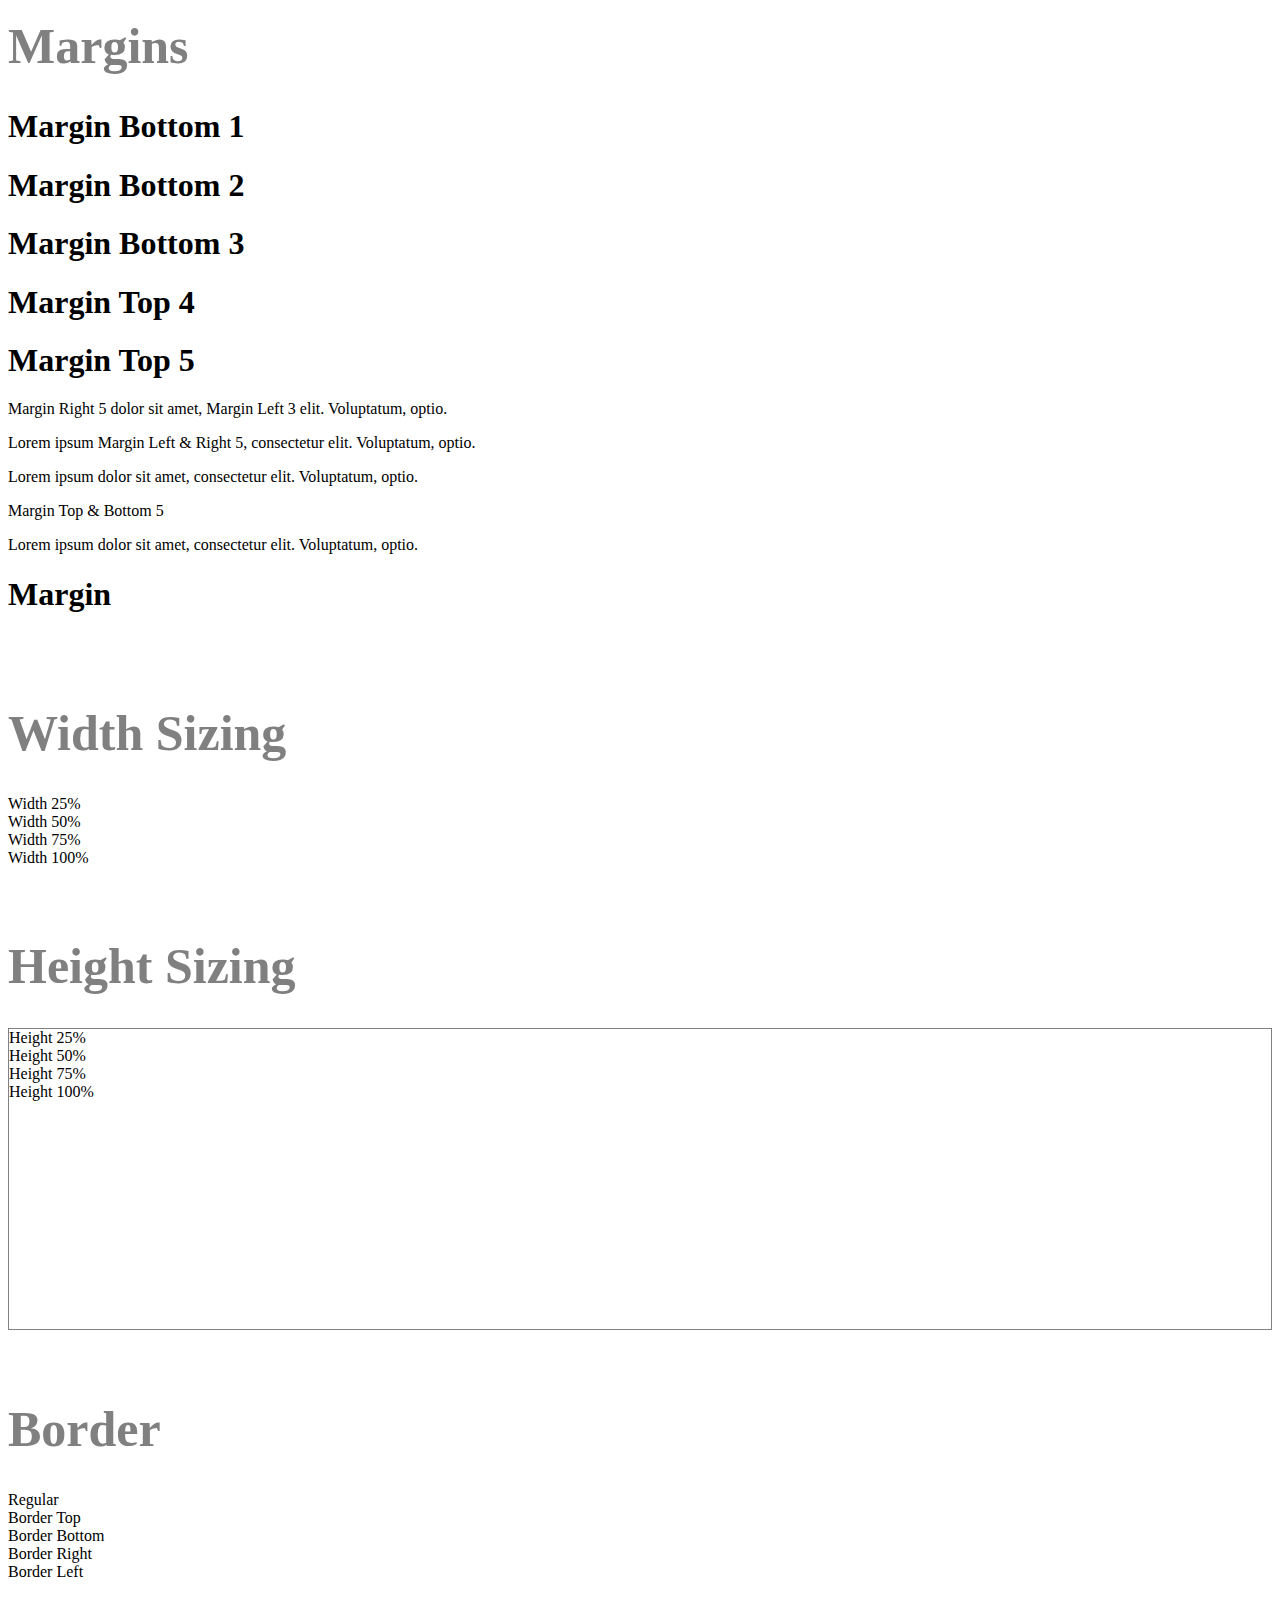
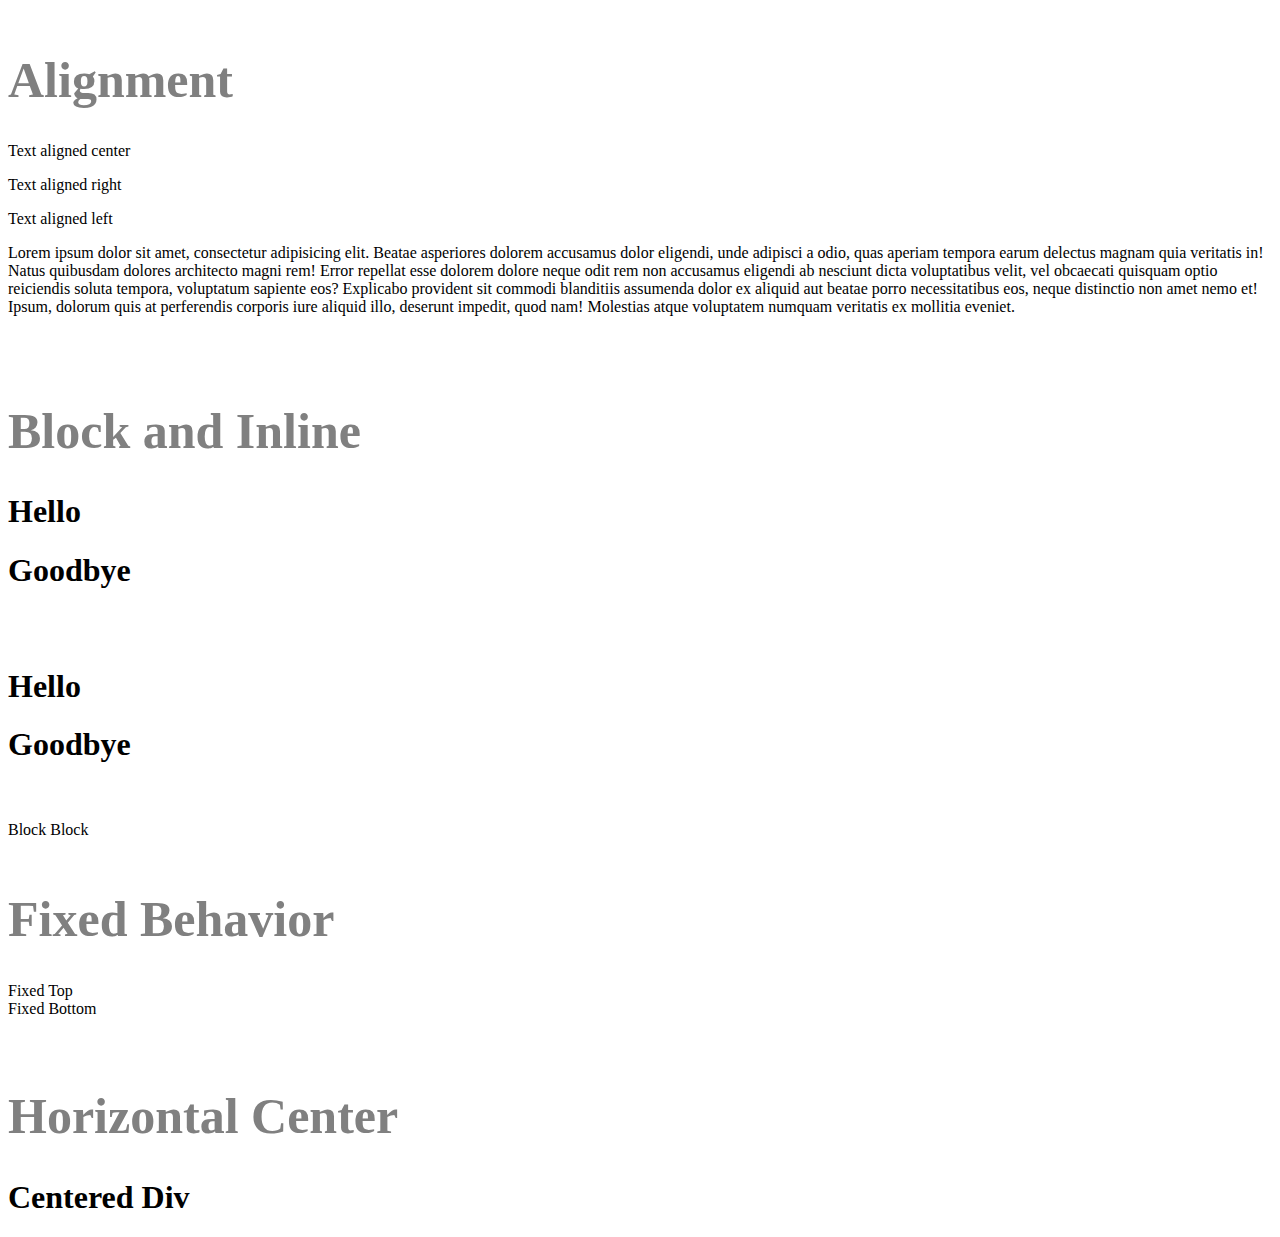
<file: styling/styling_final.html>
<!DOCTYPE html>
<html lang="en">

<head>
  <meta charset="UTF-8">
  <meta name="viewport" content="width=device-width, initial-scale=1.0">
  <meta http-equiv="X-UA-Compatible" content="ie=edge">
  <link rel="stylesheet" href="https://stackpath.bootstrapcdn.com/bootstrap/4.1.1/css/bootstrap.min.css" integrity="sha384-WskhaSGFgHYWDcbwN70/dfYBj47jz9qbsMId/iRN3ewGhXQFZCSftd1LZCfmhktB"
    crossorigin="anonymous">
  <link rel="stylesheet" href="./../style.css" />
  <style>
    h5 {
      border: 3px solid black;
      width: 100px;
      height: 100px;
    }

    #heightContainer {
      height: 300px;
      border: 1px solid grey;
    }
  </style>

  <title>Positioning</title>
</head>

<body>
  <h1 class="display1">Styling</h1>
  <hr/>

  <div class="container">
    <br>
    <br>

    <!-- TEXT COLOR -->
    <h1 class="display3">Text Color</h1>
    <p class="text-primary">Primary Color</p>
    <p class="text-success">Success Color</p>
    <p class="text-info">Info Color</p>
    <p class="text-warning">Warning Color</p>
    <p class="text-danger">Danger Color</p>
    <p class="text-dark">Dark Color</p>
    <p class="text-white">White Color</p>
    <p class="text-muted">Muted</p>

    <p>
      <!-- Make sure to put the class on the closest element effected-->
      <a class="text-primary" href="#">Primary link</a>
    </p>

    <!-- BACKGROUND COLOR -->
    <h1 class="display3">Background Color</h1>
    <div class="bg-primary">Background Primary Color</div>
    <div class="bg-success">Background Success Color</div>
    <div class="bg-info">Background Info Color</div>
    <div class="bg-warning">Background Warning Color</div>
    <div class="bg-danger">Background Danger Color</div>
    <div class="bg-dark">Background Dark Color</div>
    <div class="bg-light">Background Light Color</div>
    <div id="imageJumbotron" class="jumbotron">
      <div class="bg-transparent">Background Transparent</div>
    </div>

    <br/>
    <br/>
    <!-- Padding -->
    <h1 class="display3">Padding</h1>
    <h1 class="bg-warning pb-1">Padding Bottom 1</h1>
    <h1 class="bg-warning pb-2">Padding Bottom 2</h1>
    <h1 class="bg-warning pb-3">Padding Bottom 3</h1>

    <h1 class="bg-warning pt-4">Padding Top 4</h1>
    <h1 class="bg-warning pt-5">Padding Top 5</h1>

    <p>
      <span class="bg-warning pr-5">Padding Right 5</span> dolor sit amet,
      <span class="bg-warning pl-5">Padding Left 3 </span> elit. Voluptatum, optio.
    </p>

    <p>Lorem ipsum
      <span class="bg-warning px-5">Padding Left & Right 5</span>, consectetur elit. Voluptatum, optio.</p>

    <p class="bg-warning py-5">Padding Top & Bottom 5</p>

    <h1 class="bg-warning p-5">Padding</h1>

    <br/>
    <br/>

    <!-- Margins -->
    <h1 class="display3">Margins</h1>
    <h1 class="bg-success mb-1">Margin Bottom 1</h1>
    <h1 class="bg-success mb-2">Margin Bottom 2</h1>
    <h1 class="bg-success mb-3">Margin Bottom 3</h1>

    <h1 class="bg-success mt-4">Margin Top 4</h1>
    <h1 class="bg-success mt-5">Margin Top 5</h1>

    <p>
      <span class="bg-success mr-5">Margin Right 5</span> dolor sit amet,
      <span class="bg-success ml-5">Margin Left 3 </span> elit. Voluptatum, optio.
    </p>

    <p>Lorem ipsum
      <span class="bg-success mx-5">Margin Left & Right 5</span>, consectetur elit. Voluptatum, optio.</p>

    <p>Lorem ipsum dolor sit amet, consectetur elit. Voluptatum, optio.</p>
    <p class="bg-success my-5">Margin Top & Bottom 5</p>
    <p>Lorem ipsum dolor sit amet, consectetur elit. Voluptatum, optio.</p>

    <h1 class="bg-success m-5">Margin</h1>

    <br/>
    <br/>
    <!-- Width Sizing -->
    <h1 class="display3">Width Sizing</h1>
    <div class="bg-success p-3 w-25">Width 25%</div>
    <div class="bg-success p-3 w-50">Width 50%</div>
    <div class="bg-success p-3 w-75">Width 75%</div>
    <div class="bg-success p-3 w-100">Width 100%</div>

    <br/>
    <br/>

    <!-- Height Sizing -->
    <h1 class="display3">Height Sizing</h1>
    <div id="heightContainer">
      <div class="bg-primary d-inline-block h-25">Height 25%</div>
      <div class="bg-primary d-inline-block h-50">Height 50%</div>
      <div class="bg-primary d-inline-block h-75">Height 75%</div>
      <div class="bg-primary d-inline-block h-100">Height 100%</div>
    </div>

    <br>
    <br>

    <!-- BORDERS -->
    <h1 class="display3">Border</h1>
    <div class="p-3 mb-2 bg-light border border-primary rounded">Regular</div>
    <div class="p-3 mb-2 bg-light border-top border-dark">Border Top</div>
    <div class="p-3 mb-2 bg-light border-bottom border-success">Border Bottom</div>
    <div class="p-3 mb-2 bg-light border-right border-info">Border Right</div>
    <div class="p-3 mb-2 bg-light border-left border-danger">Border Left</div>

    <br/>
    <br/>
    <!-- ALIGNMENT -->
    <h1 class="display3">Alignment</h1>
    <p class="text-center">Text aligned center</p>
    <p class="text-right">Text aligned right</p>
    <p class="text-left">Text aligned left</p>
    <p class="text-justify">Lorem ipsum dolor sit amet, consectetur adipisicing elit. Beatae asperiores dolorem accusamus dolor eligendi, unde adipisci
      a odio, quas aperiam tempora earum delectus magnam quia veritatis in! Natus quibusdam dolores architecto magni rem!
      Error repellat esse dolorem dolore neque odit rem non accusamus eligendi ab nesciunt dicta voluptatibus velit, vel
      obcaecati quisquam optio reiciendis soluta tempora, voluptatum sapiente eos? Explicabo provident sit commodi blanditiis
      assumenda dolor ex aliquid aut beatae porro necessitatibus eos, neque distinctio non amet nemo et! Ipsum, dolorum quis
      at perferendis corporis iure aliquid illo, deserunt impedit, quod nam! Molestias atque voluptatem numquam veritatis
      ex mollitia eveniet.</p>

    <br>
    <br>

    <!-- TURN BLOCK TO INLINE -->
    <h1 class="display3">Block and Inline</h1>
    <h1 class="d-inline">Hello</h1>
    <h1 class="d-inline">Goodbye</h1>

    <br>
    <br>

    <h1 class="d-inline-block bg-primary p-3 w-50">Hello</h1>
    <h1 class="d-inline-block bg-primary p-3">Goodbye</h1>

    <br>
    <br>

    <!-- TURN INLINE TO BLOCK -->
    <span class="d-block">Block</span>
    <span class="d-block">Block</span>

    <br>
    <br>

    <h1 class="display3">Fixed Behavior</h1>
    <header class="fixed-top bg-dark p-3 text-primary">Fixed Top</header>
    <footer class="fixed-bottom bg-dark p-3 text-primary">Fixed Bottom</footer>

    <br/>
    <br/>

    <h1 class="display3">Horizontal Center</h1>
    <div class="mx-auto">
      <h1 class="text-center">Centered Div</h1>
      </h1>
    </div>


  </div>

  <script src="https://code.jquery.com/jquery-3.3.1.slim.min.js " integrity="sha384-q8i/X+965DzO0rT7abK41JStQIAqVgRVzpbzo5smXKp4YfRvH+8abtTE1Pi6jizo "
    crossorigin="anonymous "></script>
  <script src="https://cdnjs.cloudflare.com/ajax/libs/popper.js/1.14.3/umd/popper.min.js " integrity="sha384-ZMP7rVo3mIykV+2+9J3UJ46jBk0WLaUAdn689aCwoqbBJiSnjAK/l8WvCWPIPm49 "
    crossorigin="anonymous "></script>
  <script src="https://stackpath.bootstrapcdn.com/bootstrap/4.1.1/js/bootstrap.min.js " integrity="sha384-smHYKdLADwkXOn1EmN1qk/HfnUcbVRZyYmZ4qpPea6sjB/pTJ0euyQp0Mk8ck+5T "
    crossorigin="anonymous "></script>
</body>

</html>
</file>
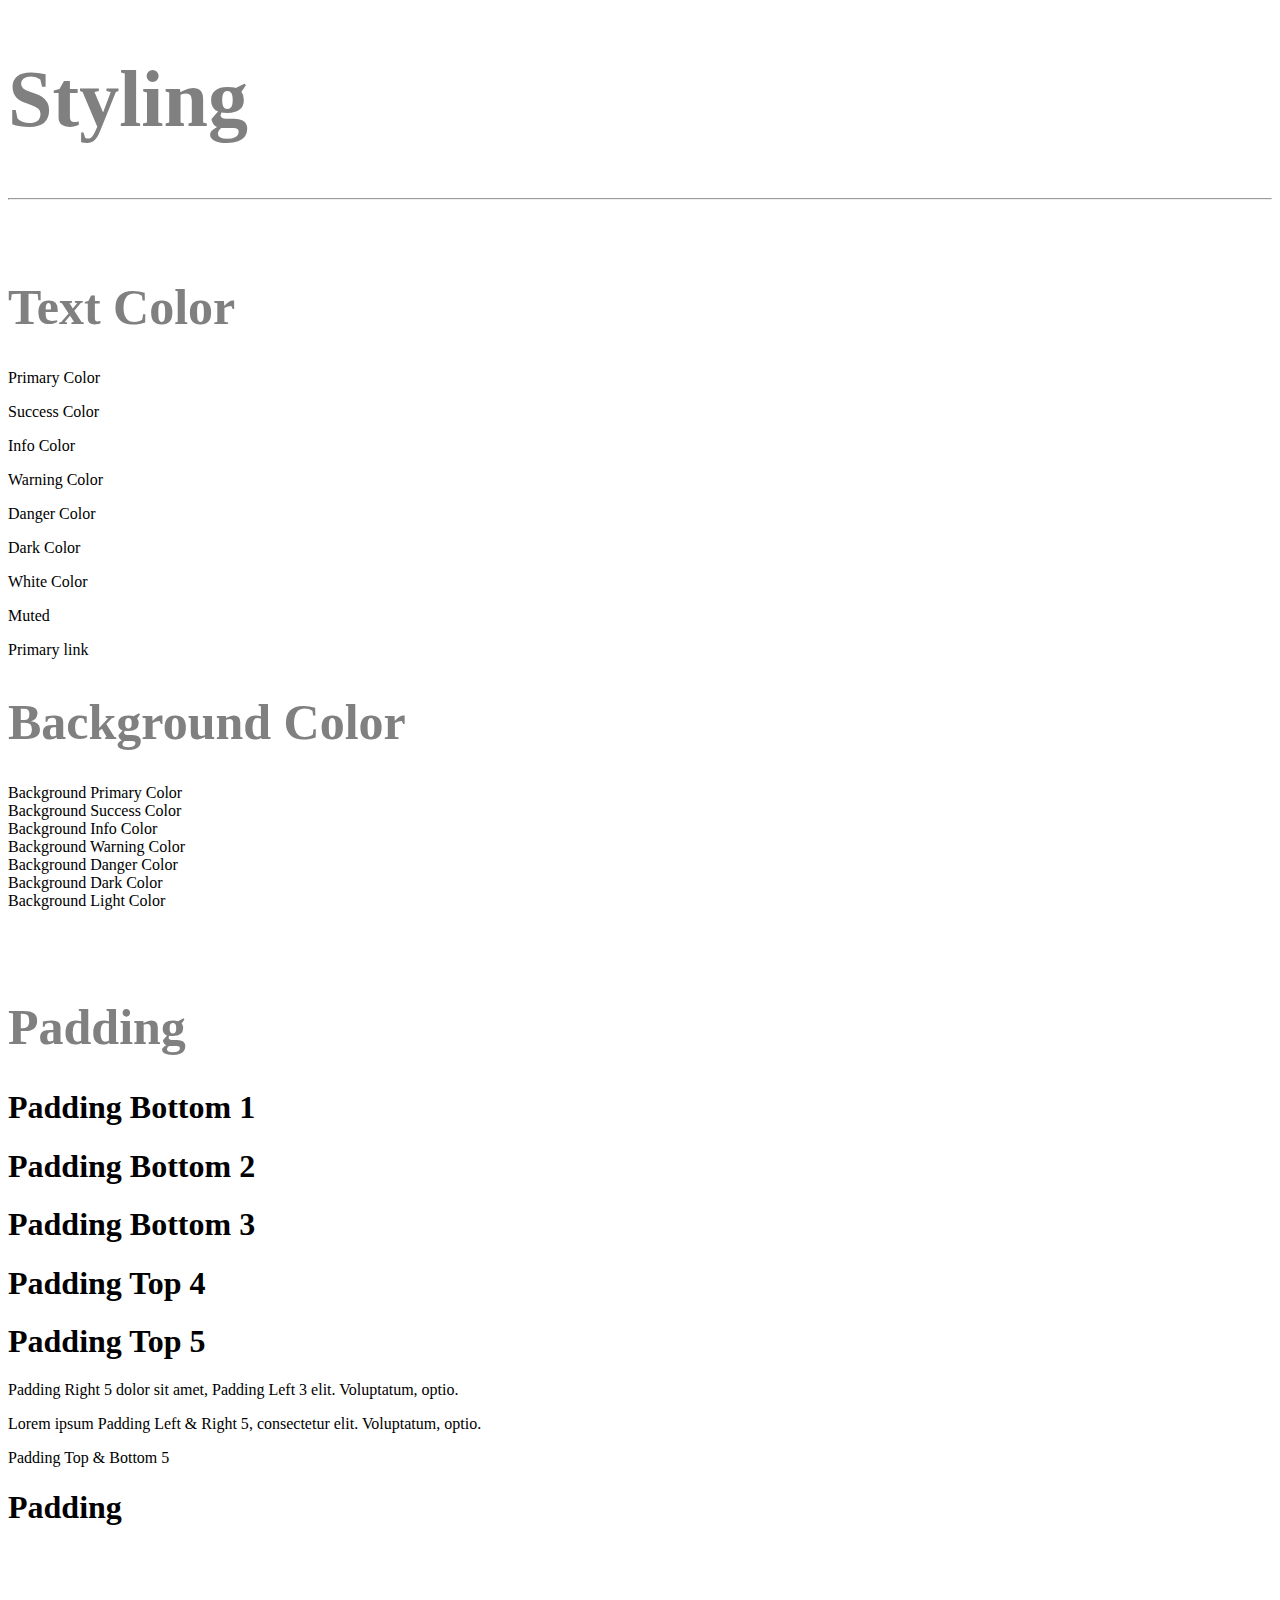
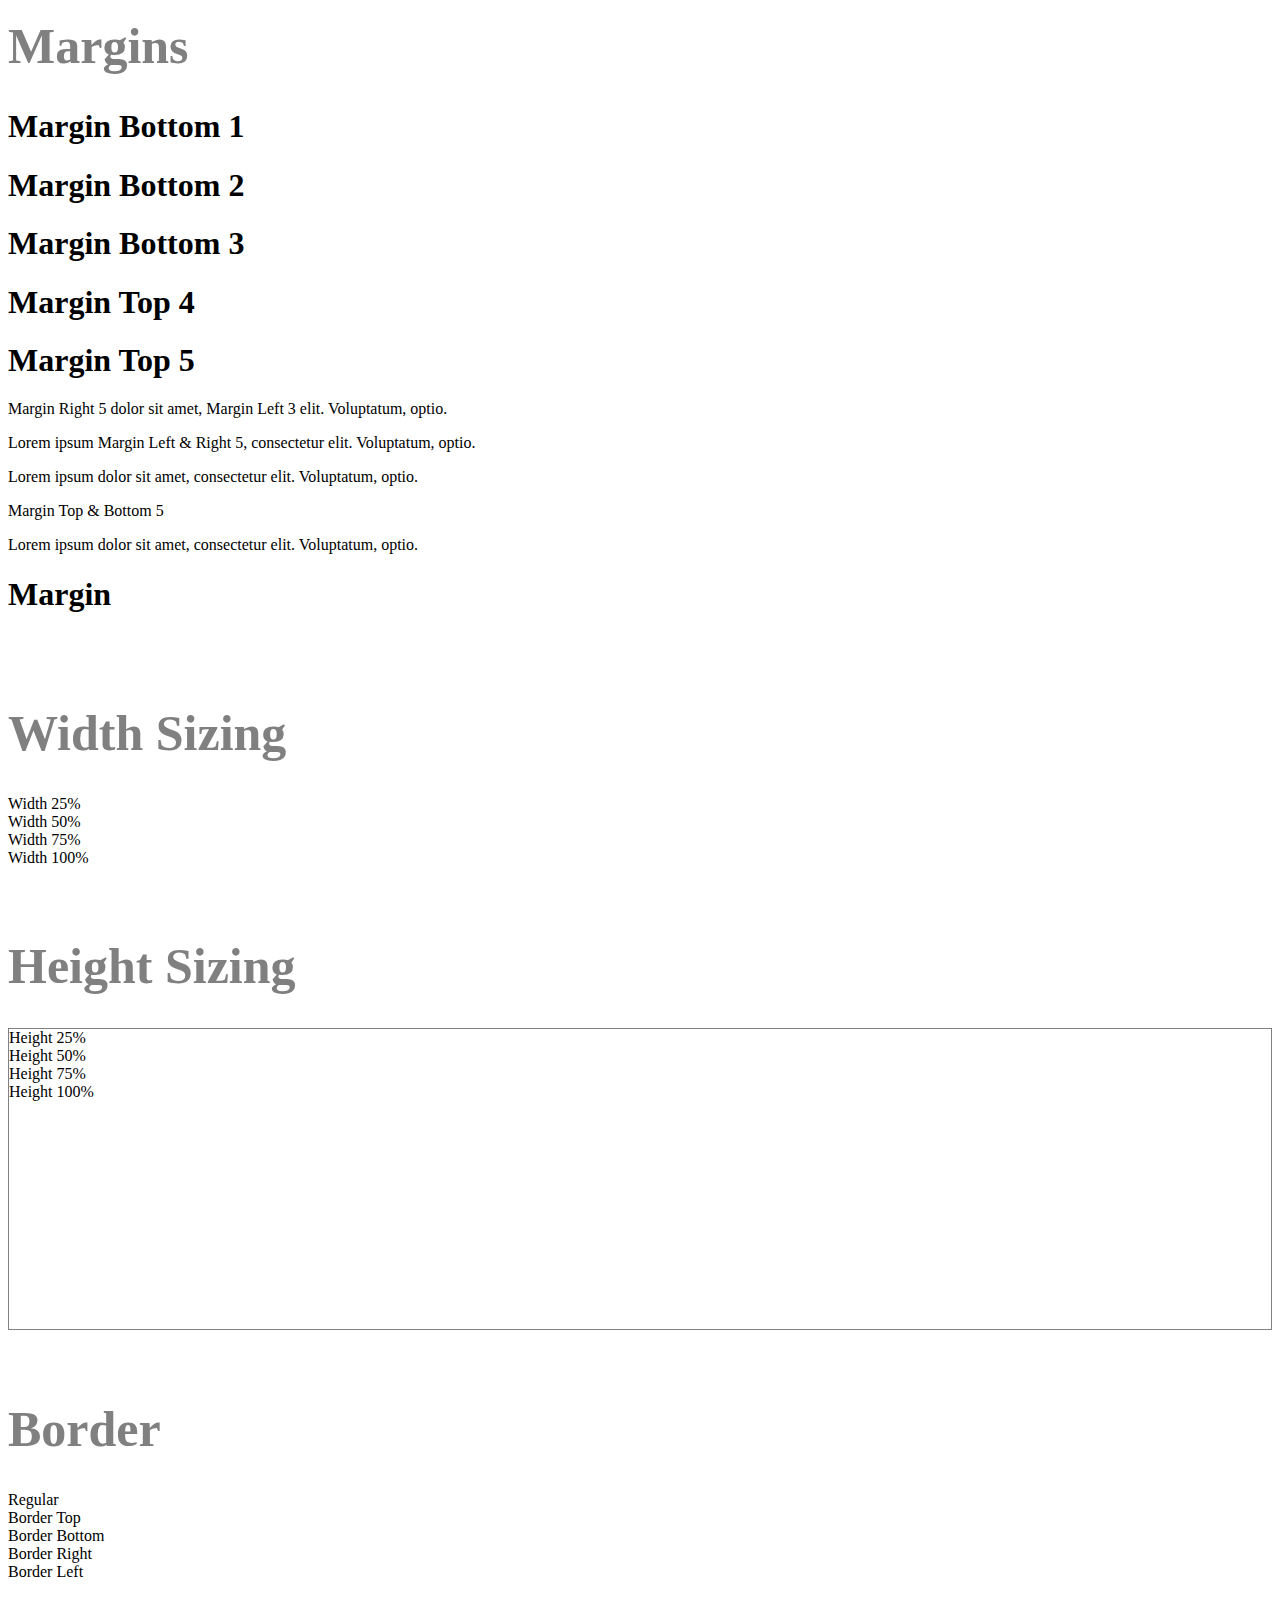
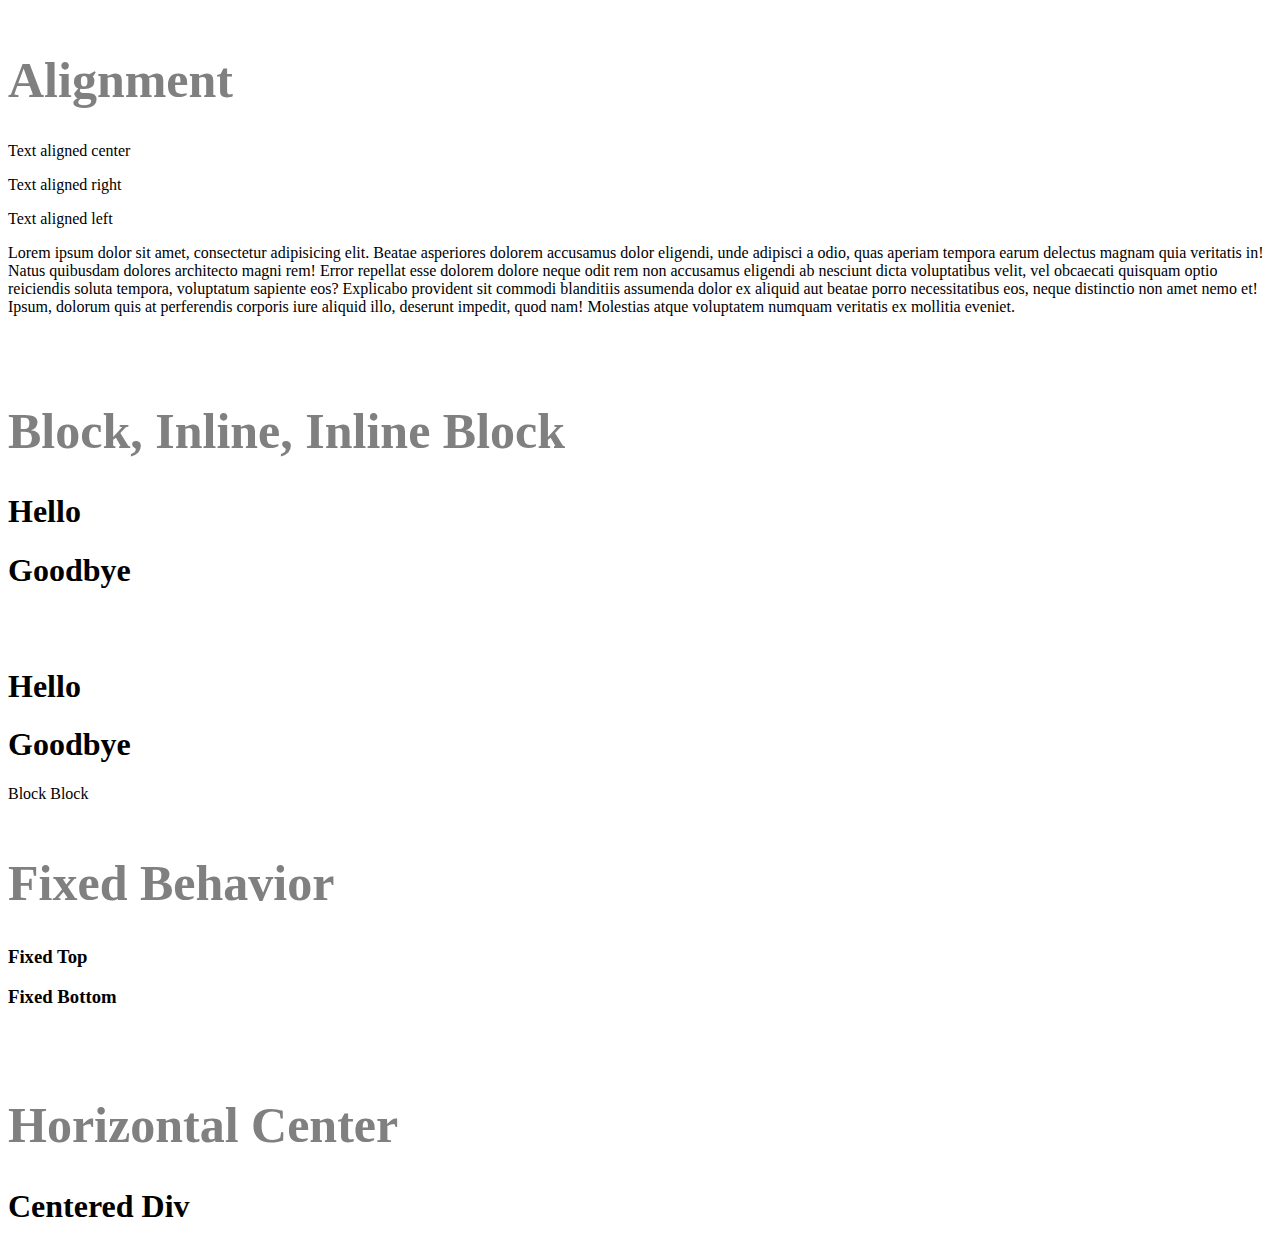
<file: styling/styling_initial.html>
<!DOCTYPE html>
<html lang="en">

<head>
  <meta charset="UTF-8">
  <meta name="viewport" content="width=device-width, initial-scale=1.0">
  <meta http-equiv="X-UA-Compatible" content="ie=edge">
  <link rel="stylesheet" href="https://stackpath.bootstrapcdn.com/bootstrap/4.1.1/css/bootstrap.min.css" integrity="sha384-WskhaSGFgHYWDcbwN70/dfYBj47jz9qbsMId/iRN3ewGhXQFZCSftd1LZCfmhktB"
    crossorigin="anonymous">
  <link rel="stylesheet" href="./../style.css" />
  <style>
    h5 {
      border: 3px solid black;
      width: 100px;
      height: 100px;
    }

    #heightContainer {
      height: 300px;
      border: 1px solid grey;
    }
  </style>

  <title>Positioning</title>
</head>

<body>
  <h1 class="display1">Styling</h1>
  <hr/>

  <div class="container">
    <br>
    <br>

    <!-- TEXT COLOR -->
    <h1 class="display3">Text Color</h1>
    <p>Primary Color</p>
    <p>Success Color</p>
    <p>Info Color</p>
    <p>Warning Color</p>
    <p>Danger Color</p>
    <p>Dark Color</p>
    <p>White Color</p>
    <p>Muted</p>

    <p>
      <!-- Make sure to put the class on the closest element effected-->
      <ahref="#">Primary link</a>
    </p>

    <!-- BACKGROUND COLOR -->
    <h1 class="display3">Background Color</h1>
    <div>Background Primary Color</div>
    <div>Background Success Color</div>
    <div>Background Info Color</div>
    <div>Background Warning Color</div>
    <div>Background Danger Color</div>
    <div>Background Dark Color</div>
    <div>Background Light Color</div>
    <div id="imageJumbotron" class="jumbotron">
      <div class="bg-primary">Background Transparent</div>
    </div>

    <br/>
    <br/>
    <!-- Padding -->
    <h1 class="display3">Padding</h1>
    <h1 class="bg-warning">Padding Bottom 1</h1>
    <h1 class="bg-warning">Padding Bottom 2</h1>
    <h1 class="bg-warning">Padding Bottom 3</h1>

    <h1 class="bg-warning">Padding Top 4</h1>
    <h1 class="bg-warning">Padding Top 5</h1>

    <p>
      <span class="bg-warning">Padding Right 5</span> dolor sit amet,
      <span class="bg-warning">Padding Left 3 </span> elit. Voluptatum, optio.
    </p>

    <p>Lorem ipsum
      <span class="bg-warning">Padding Left & Right 5</span>, consectetur elit. Voluptatum, optio.</p>

    <p class="bg-warning">Padding Top & Bottom 5</p>

    <h1 class="bg-warning">Padding</h1>

    <br/>
    <br/>

    <!-- Margins -->
    <h1 class="display3">Margins</h1>
    <h1 class="bg-success">Margin Bottom 1</h1>
    <h1 class="bg-success">Margin Bottom 2</h1>
    <h1 class="bg-success">Margin Bottom 3</h1>

    <h1 class="bg-success">Margin Top 4</h1>
    <h1 class="bg-success">Margin Top 5</h1>

    <p>
      <span class="bg-success">Margin Right 5</span> dolor sit amet,
      <span class="bg-success">Margin Left 3 </span> elit. Voluptatum, optio.
    </p>

    <p>Lorem ipsum
      <span class="bg-success">Margin Left & Right 5</span>, consectetur elit. Voluptatum, optio.</p>

    <p>Lorem ipsum dolor sit amet, consectetur elit. Voluptatum, optio.</p>
    <p class="bg-success">Margin Top & Bottom 5</p>
    <p>Lorem ipsum dolor sit amet, consectetur elit. Voluptatum, optio.</p>

    <h1 class="bg-success">Margin</h1>

    <br/>
    <br/>
    <!-- Width Sizing -->
    <h1 class="display3">Width Sizing</h1>
    <div class="bg-success">Width 25%</div>
    <div class="bg-success">Width 50%</div>
    <div class="bg-success">Width 75%</div>
    <div class="bg-success">Width 100%</div>

    <br/>
    <br/>

    <!-- Height Sizing -->
    <h1 class="display3">Height Sizing</h1>
    <div id="heightContainer">
      <div class="bg-primary d-inline-block">Height 25%</div>
      <div class="bg-primary d-inline-block">Height 50%</div>
      <div class="bg-primary d-inline-block">Height 75%</div>
      <div class="bg-primary d-inline-block">Height 100%</div>
    </div>

    <br>
    <br>

    <!-- BORDERS -->
    <h1 class="display3">Border</h1>
    <div class="p-3 mb-2 bg-light">Regular</div>
    <div class="p-3 mb-2 bg-light">Border Top</div>
    <div class="p-3 mb-2 bg-light">Border Bottom</div>
    <div class="p-3 mb-2 bg-light">Border Right</div>
    <div class="p-3 mb-2 bg-light">Border Left</div>

    <br/>
    <br/>
    <!-- ALIGNMENT -->
    <h1 class="display3">Alignment</h1>
    <p>Text aligned center</p>
    <p>Text aligned right</p>
    <p>Text aligned left</p>
    <p>Lorem ipsum dolor sit amet, consectetur adipisicing elit. Beatae asperiores dolorem accusamus dolor eligendi, unde adipisci
      a odio, quas aperiam tempora earum delectus magnam quia veritatis in! Natus quibusdam dolores architecto magni rem!
      Error repellat esse dolorem dolore neque odit rem non accusamus eligendi ab nesciunt dicta voluptatibus velit, vel
      obcaecati quisquam optio reiciendis soluta tempora, voluptatum sapiente eos? Explicabo provident sit commodi blanditiis
      assumenda dolor ex aliquid aut beatae porro necessitatibus eos, neque distinctio non amet nemo et! Ipsum, dolorum quis
      at perferendis corporis iure aliquid illo, deserunt impedit, quod nam! Molestias atque voluptatem numquam veritatis
      ex mollitia eveniet.</p>

    <br>
    <br>

    <!-- TURN BLOCK TO INLINE -->
    <h1 class="display3">Block, Inline, Inline Block</h1>
    <h1>Hello</h1>
    <h1>Goodbye</h1>

    <br>
    <br>

    <!-- TURN BLOCK TO INLINE BLOCK-->
    <h1>Hello</h1>
    <h1>Goodbye</h1>

    <!-- TURN INLINE TO BLOCK -->
    <span>Block</span>
    <span>Block</span>

    <br>
    <br>

    <h1 class="display3">Fixed Behavior</h1>
    <h3>Fixed Top</h3>
    <h3>Fixed Bottom</h3>

    <br/>
    <br/>

    <h1 class="display3">Horizontal Center</h1>
    <div>
      <h1>Centered Div</h1>
      </h1>
    </div>


  </div>

  <script src="https://code.jquery.com/jquery-3.3.1.slim.min.js " integrity="sha384-q8i/X+965DzO0rT7abK41JStQIAqVgRVzpbzo5smXKp4YfRvH+8abtTE1Pi6jizo "
    crossorigin="anonymous "></script>
  <script src="https://cdnjs.cloudflare.com/ajax/libs/popper.js/1.14.3/umd/popper.min.js " integrity="sha384-ZMP7rVo3mIykV+2+9J3UJ46jBk0WLaUAdn689aCwoqbBJiSnjAK/l8WvCWPIPm49 "
    crossorigin="anonymous "></script>
  <script src="https://stackpath.bootstrapcdn.com/bootstrap/4.1.1/js/bootstrap.min.js " integrity="sha384-smHYKdLADwkXOn1EmN1qk/HfnUcbVRZyYmZ4qpPea6sjB/pTJ0euyQp0Mk8ck+5T "
    crossorigin="anonymous "></script>
</body>

</html>
</file>
<file: style.css>
.display1, .display3 {
  color:grey;
}
.display1 {
  font-size:80px;
}

.display3 {
  font-size:50px;
}

#imageJumbotron {
  background: url("https://png.pngtree.com/back_origin_pic/03/59/98/0459a247ede9eebb039297541d775cd2.jpg");
  color:white;
}
</file>
<file: mizuxe/css/style.css>
body {
  margin-top: 105px; }

.navbar {
  box-shadow: 2px 2px 5px #3292a6;
  opacity: 0.9;
  background: #fff; }
  .navbar .nav-item {
    font-size: 1.4rem;
    padding-right: 1.4rem; }

#showcase {
  position: relative;
  background: url("../img/mountains.jpg");
  min-height: 600px; }
  #showcase .primary-overlay {
    background: rgba(50, 146, 166, 0.8);
    position: absolute;
    top: 0;
    left: 0;
    width: 100%;
    height: 100%; }

.info-header {
  width: 50%;
  margin: auto;
  border-bottom: 1px #ddd solid; }

#authors img {
  margin-top: -50px; }
#authors .card:hover {
  background: #3292a6;
  color: #fff; }
#authors .fab {
  color: #fff; }

@media (max-width: 768px) {
  #showcase {
    min-height: 500px; }
    #showcase h1 {
      font-size: 4rem; }

  .mb-resp {
    margin-bottom: 1rem; } }
</file>
